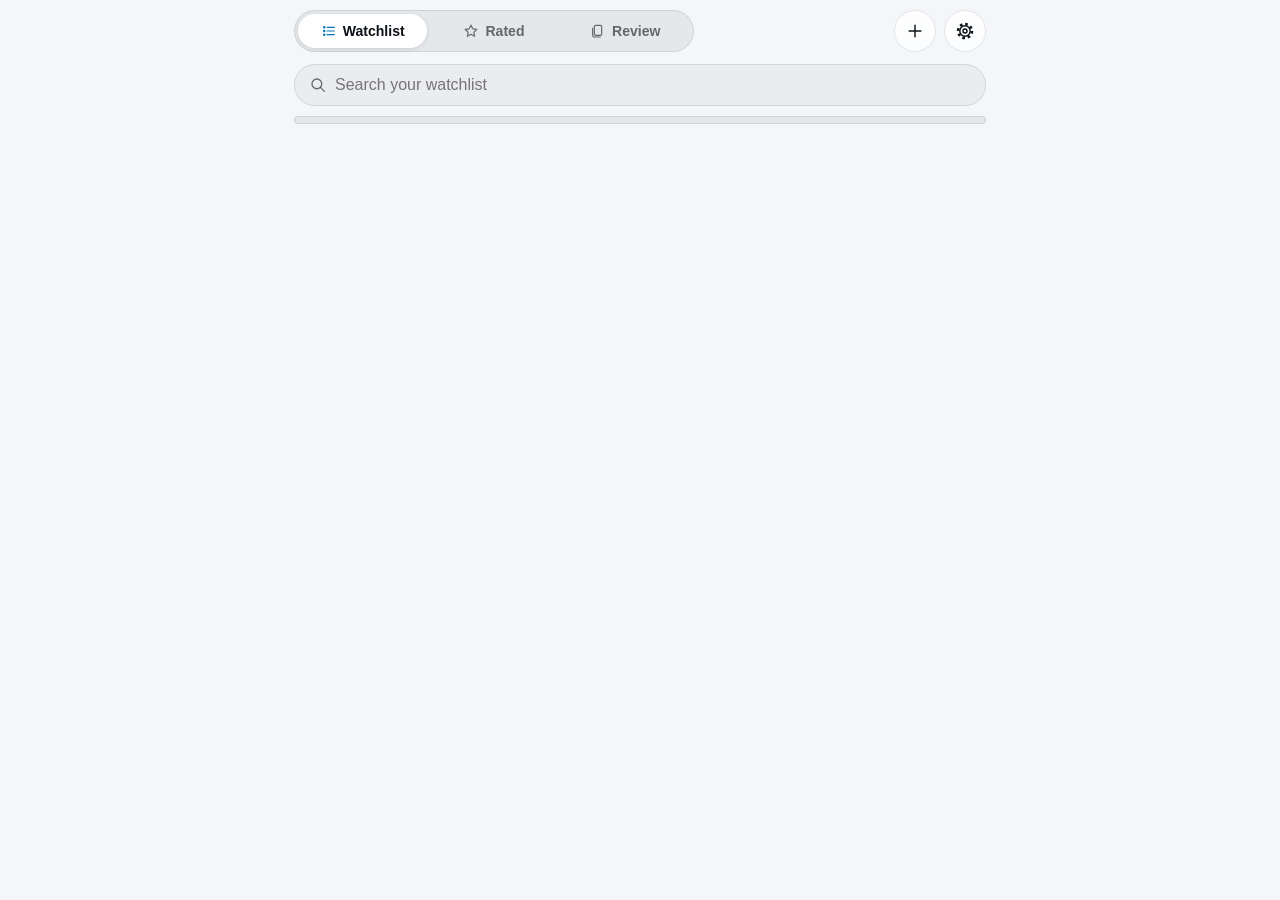
<file: index.html>
<!DOCTYPE html>
<!-- Copyright (c) 2026 Paul Constantinides. Licensed under the MIT License; see LICENSE. -->
<!-- The site's front door: opens the app (app.html). -->
<html lang="en">
<head>
<meta charset="UTF-8">
<meta name="viewport" content="width=device-width, initial-scale=1.0">
<meta http-equiv="Content-Security-Policy" content="default-src 'none'; img-src 'self'; base-uri 'none'; form-action 'none'">
<meta http-equiv="refresh" content="0; url=app.html">
<meta name="apple-mobile-web-app-capable" content="yes">
<title>Movies</title>
<link rel="apple-touch-icon" href="icons/apple-touch-icon.png">
<link rel="icon" type="image/png" sizes="32x32" href="icons/favicon-32.png">
</head>
<body>
<p><a href="app.html">Open Movies</a></p>
</body>
</html>
</file>
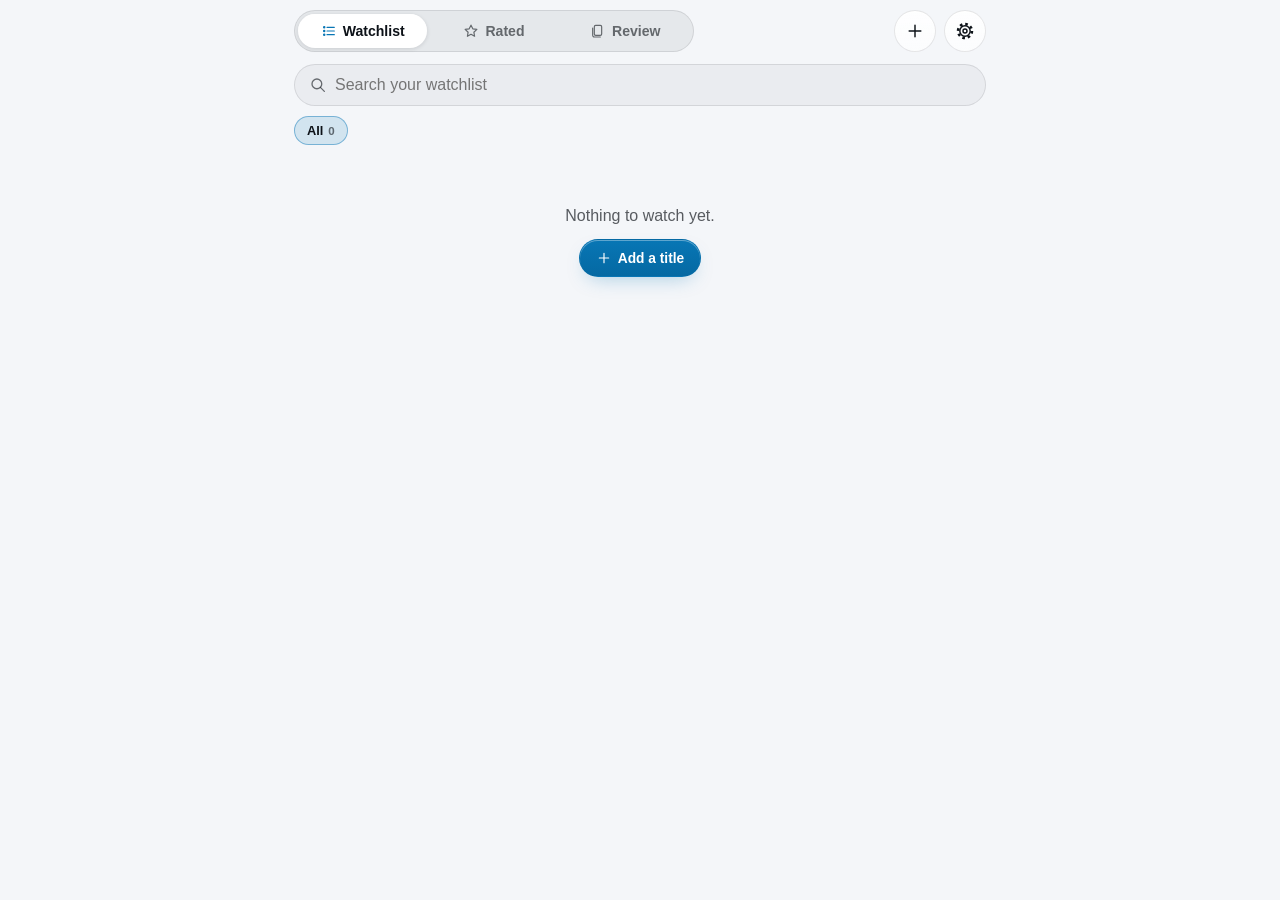
<file: app.html>
<!DOCTYPE html>
<!-- Copyright (c) 2026 Paul Constantinides. Licensed under the MIT License; see LICENSE. -->
<!--
  MOVIES

  The app: one page, three modes over the same titles, kept in this
  page's database (TitlesDB) and exported as one file.

  - Watchlist: what to watch next
  - Rated: everything you've rated, and what you've watched without rating
  - Review: the swipe feed, for going through lists of films and shows

  watchlist.html, ratings.html and index.html only forward here.
-->
<html lang="en">
<head>
<meta charset="UTF-8">
<meta name="viewport" content="width=device-width, initial-scale=1.0, viewport-fit=cover">
<meta name="apple-mobile-web-app-capable" content="yes">
<meta name="mobile-web-app-capable" content="yes">
<meta name="apple-mobile-web-app-status-bar-style" content="black-translucent">
<meta http-equiv="Content-Security-Policy" content="default-src 'self'; script-src 'self'; style-src 'self'; img-src 'self' data: https://m.media-amazon.com https://image.tmdb.org https://i.ytimg.com https://upload.wikimedia.org; connect-src 'self' https://www.omdbapi.com https://api.themoviedb.org https://www.wikidata.org https://en.wikipedia.org; font-src 'self'; object-src 'none'; base-uri 'self'; form-action 'self'; upgrade-insecure-requests;">
<meta name="referrer" content="no-referrer">
<meta name="theme-color" content="#f4f6f9" media="(prefers-color-scheme: light)">
<meta name="theme-color" content="#07090c" media="(prefers-color-scheme: dark)">
<link rel="apple-touch-icon" href="icons/apple-touch-icon.png">
<link rel="icon" type="image/png" sizes="32x32" href="icons/favicon-32.png">
<link rel="icon" type="image/png" sizes="192x192" href="icons/icon-192.png">
<title>Watchlist</title>
<link rel="stylesheet" href="base.css?v=__APP_VERSION__">
<link rel="stylesheet" href="app.css?v=__APP_VERSION__">
<script src="js/palette.js?v=__APP_VERSION__"></script>
</head>
<body>
<!-- Icon set: 24px grid, 1.75 stroke, round caps and joins. Used as <svg><use href="#i-name"/></svg> -->
<svg class="sprite" aria-hidden="true" focusable="false">
  <symbol id="i-thumb-up" viewBox="0 0 24 24"><rect x="2.5" y="10" width="4" height="11" rx="1.2"/><path d="M6.5 11.5 10.6 3.6c1.6.1 2.7 1.5 2.3 3.1L12.2 9.5h6.2a2.3 2.3 0 0 1 2.3 2.7l-1.3 6.9A2.3 2.3 0 0 1 17.1 21H6.5"/></symbol>
  <symbol id="i-thumb-down" viewBox="0 0 24 24"><g transform="matrix(1 0 0 -1 0 24)"><rect x="2.5" y="10" width="4" height="11" rx="1.2"/><path d="M6.5 11.5 10.6 3.6c1.6.1 2.7 1.5 2.3 3.1L12.2 9.5h6.2a2.3 2.3 0 0 1 2.3 2.7l-1.3 6.9A2.3 2.3 0 0 1 17.1 21H6.5"/></g></symbol>
  <symbol id="i-skip" viewBox="0 0 24 24"><path d="m6.5 12.5 5.5-5.5 5.5 5.5"/><path d="m6.5 18.5 5.5-5.5 5.5 5.5"/></symbol>
  <symbol id="i-back" viewBox="0 0 24 24"><path d="M9 14 4 9l5-5"/><path d="M4 9h10.5a5.5 5.5 0 0 1 0 11H10"/></symbol>
  <symbol id="i-taste" viewBox="0 0 24 24"><path d="M3 20.5h18"/><path d="M6.5 16.5v-5"/><path d="M12 16.5V5"/><path d="M17.5 16.5V9"/></symbol>
  <symbol id="i-settings" viewBox="0 0 24 24"><circle cx="12" cy="12" r="8.3" stroke-width="3.2" stroke-dasharray="3.1 3.42" stroke-linecap="butt"/><circle cx="12" cy="12" r="6.2"/><circle cx="12" cy="12" r="2.4"/></symbol>
  <symbol id="i-want" viewBox="0 0 24 24"><path d="M6.5 3.5h11a1 1 0 0 1 1 1v16l-6.5-4.6-6.5 4.6v-16a1 1 0 0 1 1-1Z"/></symbol>
  <symbol id="i-rewatch" viewBox="0 0 24 24"><path d="m16.5 2.5 3 3-3 3"/><path d="M4.5 11.5v-1a5 5 0 0 1 5-5h10"/><path d="m7.5 21.5-3-3 3-3"/><path d="M19.5 12.5v1a5 5 0 0 1-5 5h-10"/></symbol>
  <symbol id="i-note" viewBox="0 0 24 24"><path d="M4 20h4L19.2 8.8a2.8 2.8 0 0 0-4-4L4 16Z"/><path d="m13.5 6.5 4 4"/></symbol>
  <symbol id="i-heart" viewBox="0 0 24 24"><path d="M12 20.3s-8-4.7-8-10.6A4.4 4.4 0 0 1 12 7a4.4 4.4 0 0 1 8 2.7c0 5.9-8 10.6-8 10.6Z"/></symbol>
  <symbol id="i-pass" viewBox="0 0 24 24"><circle cx="12" cy="12" r="8.5"/><path d="m6 6 12 12"/></symbol>
  <!-- Lucide 0.460.0: trophy, earth, tv, tree-palm, newspaper. ISC licence: LICENSE-lucide -->
  <symbol id="i-oscars" viewBox="0 0 24 24"><path d="M6 9H4.5a2.5 2.5 0 0 1 0-5H6"/><path d="M18 9h1.5a2.5 2.5 0 0 0 0-5H18"/><path d="M4 22h16"/><path d="M10 14.66V17c0 .55-.47.98-.97 1.21C7.85 18.75 7 20.24 7 22"/><path d="M14 14.66V17c0 .55.47.98.97 1.21C16.15 18.75 17 20.24 17 22"/><path d="M18 2H6v7a6 6 0 0 0 12 0V2Z"/></symbol>
  <symbol id="i-globes" viewBox="0 0 24 24"><path d="M21.54 15H17a2 2 0 0 0-2 2v4.54"/><path d="M7 3.34V5a3 3 0 0 0 3 3a2 2 0 0 1 2 2c0 1.1.9 2 2 2a2 2 0 0 0 2-2c0-1.1.9-2 2-2h3.17"/><path d="M11 21.95V18a2 2 0 0 0-2-2a2 2 0 0 1-2-2v-1a2 2 0 0 0-2-2H2.05"/><circle cx="12" cy="12" r="10"/></symbol>
  <symbol id="i-emmys" viewBox="0 0 24 24"><rect width="20" height="15" x="2" y="7" rx="2" ry="2"/><polyline points="17 2 12 7 7 2"/></symbol>
  <symbol id="i-festivals" viewBox="0 0 24 24"><path d="M13 8c0-2.76-2.46-5-5.5-5S2 5.24 2 8h2l1-1 1 1h4"/><path d="M13 7.14A5.82 5.82 0 0 1 16.5 6c3.04 0 5.5 2.24 5.5 5h-3l-1-1-1 1h-3"/><path d="M5.89 9.71c-2.15 2.15-2.3 5.47-.35 7.43l4.24-4.25.7-.7.71-.71 2.12-2.12c-1.95-1.96-5.27-1.8-7.42.35"/><path d="M11 15.5c.5 2.5-.17 4.5-1 6.5h4c2-5.5-.5-12-1-14"/></symbol>
  <symbol id="i-critics" viewBox="0 0 24 24"><path d="M4 22h16a2 2 0 0 0 2-2V4a2 2 0 0 0-2-2H8a2 2 0 0 0-2 2v16a2 2 0 0 1-2 2Zm0 0a2 2 0 0 1-2-2v-9c0-1.1.9-2 2-2h2"/><path d="M18 14h-8"/><path d="M15 18h-5"/><path d="M10 6h8v4h-8V6Z"/></symbol>
  <symbol id="i-star" viewBox="0 0 24 24"><path d="M12 3.2l2.7 5.6 6.1.8-4.5 4.2 1.1 6.1L12 17l-5.4 2.9 1.1-6.1-4.5-4.2 6.1-.8Z"/></symbol>
  <symbol id="i-close" viewBox="0 0 24 24"><path d="M6.5 6.5l11 11M17.5 6.5l-11 11"/></symbol>
  <symbol id="i-chevron" viewBox="0 0 24 24"><path d="m7 10 5 5 5-5"/></symbol>
  <symbol id="i-check" viewBox="0 0 24 24"><path d="m5 12.5 4.5 4.5L19 7.5"/></symbol>
  <symbol id="i-sparkle" viewBox="0 0 24 24"><path d="M11 3.5 12.9 9l5.6 2-5.6 2-1.9 5.5L9.1 13l-5.6-2 5.6-2Z"/><path d="m18.5 15 .8 2.2 2.2.8-2.2.8-.8 2.2-.8-2.2-2.2-.8 2.2-.8Z"/></symbol>
  <symbol id="i-plus" viewBox="0 0 24 24"><path d="M12 5v14M5 12h14"/></symbol>
  <symbol id="i-search" viewBox="0 0 24 24"><circle cx="10.5" cy="10.5" r="6.5"/><path d="m15.5 15.5 5 5"/></symbol>
  <symbol id="i-trash" viewBox="0 0 24 24"><path d="M4.5 6.5h15"/><path d="M9.5 6.5V4.8c0-.7.6-1.3 1.3-1.3h2.4c.7 0 1.3.6 1.3 1.3v1.7"/><path d="m6.5 6.5.9 12.6c.1 1 .9 1.9 2 1.9h5.2c1.1 0 1.9-.9 2-1.9l.9-12.6"/></symbol>
  <symbol id="i-film" viewBox="0 0 24 24"><rect x="3.5" y="4.5" width="17" height="15" rx="2"/><path d="M7.5 4.5v15M16.5 4.5v15M3.5 9.5h4M3.5 14.5h4M16.5 9.5h4M16.5 14.5h4"/></symbol>
  <symbol id="i-tv" viewBox="0 0 24 24"><rect x="3" y="6.5" width="18" height="12" rx="2"/><path d="m8.5 2.5 3.5 4 3.5-4M8 21.5h8"/></symbol>
  <symbol id="i-play" viewBox="0 0 24 24"><rect x="2.5" y="5" width="19" height="14" rx="4"/><path d="m10 9 5 3-5 3Z"/></symbol>
  <symbol id="i-link" viewBox="0 0 24 24"><path d="M13.5 4.5h6v6"/><path d="m19.5 4.5-8 8"/><path d="M17.5 13.5v4a2 2 0 0 1-2 2h-9a2 2 0 0 1-2-2v-9a2 2 0 0 1 2-2h4"/></symbol>
  <symbol id="i-list" viewBox="0 0 24 24"><path d="M9 6.5h11M9 12h11M9 17.5h11"/><circle cx="4.8" cy="6.5" r="1"/><circle cx="4.8" cy="12" r="1"/><circle cx="4.8" cy="17.5" r="1"/></symbol>
  <symbol id="i-cards" viewBox="0 0 24 24"><rect x="6.5" y="3.5" width="11" height="15" rx="2"/><path d="M4 7.5v11a2.5 2.5 0 0 0 2.5 2.5h9"/></symbol>
</svg>

<div class="shell">
  <header class="modebar">
    <div class="mode-switch segmented" role="tablist" aria-label="Mode">
      <button type="button" role="tab" data-mode="watchlist" aria-selected="true"><svg class="icon" aria-hidden="true"><use href="#i-list"/></svg>Watchlist</button>
      <button type="button" role="tab" data-mode="rated" aria-selected="false"><svg class="icon" aria-hidden="true"><use href="#i-star"/></svg>Rated</button>
      <button type="button" role="tab" data-mode="review" aria-selected="false"><svg class="icon" aria-hidden="true"><use href="#i-cards"/></svg>Review</button>
    </div>
    <button type="button" class="icon-button" id="addButton" title="Add a title" aria-label="Add a title"><svg class="icon" aria-hidden="true"><use href="#i-plus"/></svg></button>
    <button type="button" class="icon-button" id="settingsButton" title="Settings" aria-label="Settings"><svg class="icon" aria-hidden="true"><use href="#i-settings"/></svg></button>
  </header>

  <main class="mode-panel watchlist-panel" id="watchlistPanel">
    <div class="list-tools">
      <label class="search-field">
        <svg class="icon" aria-hidden="true"><use href="#i-search"/></svg>
        <input type="search" id="listSearch" placeholder="Search your watchlist" autocomplete="off" aria-label="Search your watchlist">
      </label>
      <div class="segmented list-tabs" id="listTabs" role="tablist" aria-label="Show"></div>
      <div class="list-options" id="listOptions"></div>
      <div class="chips" id="filterChips" role="group" aria-label="Filter"></div>
    </div>
    <div class="title-list" id="titleList" aria-live="polite"></div>
  </main>

  <section class="mode-panel watchlist-panel rated-panel" id="ratedPanel" aria-label="Rated" hidden>
    <div class="list-tools">
      <label class="search-field">
        <svg class="icon" aria-hidden="true"><use href="#i-search"/></svg>
        <input type="search" id="ratedSearch" placeholder="Search your ratings" autocomplete="off" aria-label="Search your ratings">
      </label>
      <div class="segmented list-tabs" id="ratedTabs" role="tablist" aria-label="Show"></div>
      <div class="list-options" id="ratedOptions"></div>
      <div class="chips" id="ratedChips" role="group" aria-label="Filter"></div>
    </div>
    <div class="title-list" id="ratedList" aria-live="polite"></div>
  </section>

  <section class="mode-panel review-panel" id="reviewPanel" hidden>
    <div class="app">
      <header class="topbar">
        <button type="button" class="category-button" id="categoryButton" aria-haspopup="dialog">
          <span class="category-text">
            <span class="category-name" id="categoryName">Loading…</span>
            <span class="category-progress" id="categoryProgress"></span>
          </span>
          <svg class="icon chevron" aria-hidden="true"><use href="#i-chevron"/></svg>
        </button>
        <button type="button" class="icon-button" id="viewList" title="See the whole list" aria-label="See the whole list"><svg class="icon" aria-hidden="true"><use href="#i-list"/></svg></button>
        <button type="button" class="icon-button" id="forYouButton" title="For you" aria-label="For you"><svg class="icon" aria-hidden="true"><use href="#i-sparkle"/></svg></button>
        <button type="button" class="icon-button" id="tasteButton" title="My taste" aria-label="My taste"><svg class="icon" aria-hidden="true"><use href="#i-taste"/></svg></button>
      </header>

      <main class="stage" id="stage">
        <article class="card" id="card" aria-live="polite"></article>
      </main>

      <nav class="actions" aria-label="Rate">
        <button type="button" class="action down" data-action="down" title="Thumbs down (←)" aria-label="Thumbs down"><svg class="icon" aria-hidden="true"><use href="#i-thumb-down"/></svg></button>
        <button type="button" class="action minor" data-action="back" title="Previous (↓)" aria-label="Previous film"><svg class="icon" aria-hidden="true"><use href="#i-back"/></svg></button>
        <button type="button" class="action minor" data-action="skip" title="Skip (↑)" aria-label="Skip"><svg class="icon" aria-hidden="true"><use href="#i-skip"/></svg></button>
        <button type="button" class="action up" data-action="up" title="Thumbs up (→)" aria-label="Thumbs up"><svg class="icon" aria-hidden="true"><use href="#i-thumb-up"/></svg></button>
        <button type="button" class="action love" data-action="love" title="Loved it: 👍 and five stars (L)" aria-label="Loved it"><svg class="icon" aria-hidden="true"><use href="#i-heart"/></svg></button>
      </nav>
    </div>
  </section>
</div>

<div class="toast" id="toast" role="status" aria-live="polite"></div>
<div class="undo-bar" id="undoBar" role="status" aria-live="polite">
  <span id="undoMessage"></span>
  <button type="button" id="undoButton">Undo</button>
</div>

<datalist id="platformOptions"></datalist>

<dialog class="sheet search-sheet" id="categorySheet" aria-labelledby="categoryTitle">
  <header class="sheet-header">
    <h2 id="categoryTitle">Choose a list</h2>
    <button type="button" class="icon-button" data-close aria-label="Close"><svg class="icon" aria-hidden="true"><use href="#i-close"/></svg></button>
  </header>
  <div class="sheet-search">
    <label class="search-field">
      <svg class="icon" aria-hidden="true"><use href="#i-search"/></svg>
      <input type="search" id="titleSearch" placeholder="Find a film or show to rate" autocomplete="off" enterkeyhint="search" aria-label="Find a film or show to rate">
    </label>
    <ul class="film-list" id="titleSearchResults" aria-live="polite" hidden></ul>
  </div>
  <div class="sheet-body" id="categoryList"></div>
</dialog>

<dialog class="sheet search-sheet" id="listSheet" aria-labelledby="listTitle">
  <header class="sheet-header">
    <h2 id="listTitle">List</h2>
    <button type="button" class="icon-button" data-close aria-label="Close"><svg class="icon" aria-hidden="true"><use href="#i-close"/></svg></button>
  </header>
  <p class="list-summary" id="listSummary"></p>
  <div class="sheet-body" id="listBody">
    <ul class="film-list" id="listRows"></ul>
  </div>
</dialog>

<dialog class="sheet" id="noteSheet" aria-labelledby="noteTitle">
  <header class="sheet-header">
    <h2 id="noteTitle">Notes</h2>
    <button type="button" class="icon-button" data-close aria-label="Close"><svg class="icon" aria-hidden="true"><use href="#i-close"/></svg></button>
  </header>
  <div class="sheet-body">
    <p class="sheet-subtitle" id="noteFilm"></p>
    <textarea id="noteText" rows="5" maxlength="1000" placeholder="A few words: what worked, what didn't"></textarea>
    <div class="sheet-actions">
      <button type="button" class="button primary" id="noteSave">Save</button>
    </div>
  </div>
</dialog>

<dialog class="sheet" id="forYouSheet" aria-labelledby="forYouTitle">
  <header class="sheet-header">
    <h2 id="forYouTitle">For you</h2>
    <button type="button" class="icon-button" data-close aria-label="Close"><svg class="icon" aria-hidden="true"><use href="#i-close"/></svg></button>
  </header>
  <div class="sheet-body" id="forYouBody"></div>
</dialog>

<dialog class="sheet" id="tasteSheet" aria-labelledby="tasteTitle">
  <header class="sheet-header">
    <h2 id="tasteTitle">My taste</h2>
    <button type="button" class="icon-button" data-close aria-label="Close"><svg class="icon" aria-hidden="true"><use href="#i-close"/></svg></button>
  </header>
  <div class="sheet-body" id="tasteBody"></div>
</dialog>

<dialog class="sheet search-sheet" id="addSheet" aria-labelledby="addTitle">
  <header class="sheet-header">
    <h2 id="addTitle">Add a title</h2>
    <button type="button" class="icon-button" data-close aria-label="Close"><svg class="icon" aria-hidden="true"><use href="#i-close"/></svg></button>
  </header>
  <div class="sheet-body">
    <div class="segmented" id="addModes" role="tablist" aria-label="How to add">
      <button type="button" role="tab" data-add-mode="search" aria-selected="true"><svg class="icon" aria-hidden="true"><use href="#i-search"/></svg>Search</button>
      <button type="button" role="tab" data-add-mode="manual" aria-selected="false"><svg class="icon" aria-hidden="true"><use href="#i-note"/></svg>By hand</button>
      <button type="button" role="tab" data-add-mode="youtube" aria-selected="false"><svg class="icon" aria-hidden="true"><use href="#i-play"/></svg>YouTube</button>
    </div>

    <div class="add-pane" data-pane="search">
      <div class="search-bar">
        <label class="search-field">
          <svg class="icon" aria-hidden="true"><use href="#i-search"/></svg>
          <input type="search" id="addSearch" placeholder="Film or show, a year, or an IMDb link" autocomplete="off" enterkeyhint="search" aria-label="Search OMDb">
        </label>
        <div class="segmented compact" id="addType" role="radiogroup" aria-label="Type">
          <button type="button" role="radio" data-type="" aria-checked="true">All</button>
          <button type="button" role="radio" data-type="movie" aria-checked="false">Films</button>
          <button type="button" role="radio" data-type="series" aria-checked="false">TV</button>
        </div>
      </div>
      <div class="search-results" id="addResults"></div>
    </div>

    <div class="add-pane" data-pane="manual" hidden>
      <input type="text" id="manualTitle" placeholder="Title" maxlength="500" aria-label="Title">
      <div class="segmented compact" id="manualType" role="radiogroup" aria-label="Type">
        <button type="button" role="radio" data-type="movie" aria-checked="true">Film</button>
        <button type="button" role="radio" data-type="series" aria-checked="false">TV</button>
      </div>
      <input type="text" id="manualGenre" placeholder="Genre (optional)" maxlength="200" aria-label="Genre">
    </div>

    <div class="add-pane" data-pane="youtube" hidden>
      <input type="url" id="youtubeUrl" placeholder="YouTube link" aria-label="YouTube link">
      <input type="text" id="youtubeTitle" placeholder="Title" maxlength="500" aria-label="Video title">
    </div>

    <div class="add-options" id="addOptions" hidden>
      <div class="chosen" id="addChosen"></div>
      <h3>Priority</h3>
      <div class="segmented" id="addPriority" role="radiogroup" aria-label="Priority">
          <button type="button" role="radio" data-priority="watching">Now</button>
          <button type="button" role="radio" data-priority="high">High</button>
          <button type="button" role="radio" data-priority="medium">Medium</button>
          <button type="button" role="radio" data-priority="low">Low</button>
        </div>
      <div class="tag-field" id="addTags"></div>
      <input type="text" class="platform-field" id="addPlatform" list="platformOptions" placeholder="Where to watch" maxlength="100" aria-label="Where to watch">
      <div class="sheet-actions add-actions">
        <div class="seen-thumbs" role="group" aria-label="Already seen it? Rate it">
          <button type="button" class="thumb love" id="addSeenLove" title="Seen it: loved it" aria-label="Seen it: loved it"><svg class="icon" aria-hidden="true"><use href="#i-heart"/></svg></button>
          <button type="button" class="thumb up" id="addSeenUp" title="Seen it: liked it" aria-label="Seen it: liked it"><svg class="icon" aria-hidden="true"><use href="#i-thumb-up"/></svg></button>
          <button type="button" class="thumb down" id="addSeenDown" title="Seen it: not for me" aria-label="Seen it: not for me"><svg class="icon" aria-hidden="true"><use href="#i-thumb-down"/></svg></button>
        </div>
        <button type="button" class="button primary" id="addToList">Save to watchlist</button>
      </div>
    </div>
  </div>
</dialog>

<dialog class="sheet" id="titleSheet" aria-labelledby="titleName">
  <header class="sheet-header">
    <h2 id="titleName">Title</h2>
    <button type="button" class="icon-button" data-close aria-label="Close"><svg class="icon" aria-hidden="true"><use href="#i-close"/></svg></button>
  </header>
  <div class="sheet-body">
    <div class="chosen" id="titleDetails"></div>
    <h3>Your verdict</h3>
    <div class="segmented" id="titleThumbs" role="radiogroup" aria-label="Your verdict">
      <button type="button" role="radio" data-thumb="love"><svg class="icon" aria-hidden="true"><use href="#i-heart"/></svg>Loved it</button>
      <button type="button" role="radio" data-thumb="up"><svg class="icon" aria-hidden="true"><use href="#i-thumb-up"/></svg>Liked it</button>
      <button type="button" role="radio" data-thumb="down"><svg class="icon" aria-hidden="true"><use href="#i-thumb-down"/></svg>Not for me</button>
    </div>
    <div class="toggle-row">
      <button type="button" class="pill want-button" id="titleWant" data-on="false" aria-pressed="false" aria-label="On my watchlist"><svg class="icon" aria-hidden="true"><use href="#i-want"/></svg><span class="swap" aria-hidden="true"><span class="when-on">On watchlist</span><span class="when-off">Save to watchlist</span></span></button>
      <button type="button" class="pill" id="titleRewatch" aria-pressed="false"><svg class="icon" aria-hidden="true"><use href="#i-rewatch"/></svg>Would rewatch</button>
    </div>
    <div class="star-row" id="titleStars" role="radiogroup" aria-label="Your rating">
      <button type="button" role="radio" data-stars="1" aria-label="1 star"><svg class="icon" aria-hidden="true"><use href="#i-star"/></svg></button>
      <button type="button" role="radio" data-stars="2" aria-label="2 stars"><svg class="icon" aria-hidden="true"><use href="#i-star"/></svg></button>
      <button type="button" role="radio" data-stars="3" aria-label="3 stars"><svg class="icon" aria-hidden="true"><use href="#i-star"/></svg></button>
      <button type="button" role="radio" data-stars="4" aria-label="4 stars"><svg class="icon" aria-hidden="true"><use href="#i-star"/></svg></button>
      <button type="button" role="radio" data-stars="5" aria-label="5 stars"><svg class="icon" aria-hidden="true"><use href="#i-star"/></svg></button>
    </div>
    <textarea id="titleNotes" rows="3" maxlength="1000" placeholder="Notes: what worked, what didn't" aria-label="Notes"></textarea>
    <h3>Priority</h3>
    <div class="segmented" id="titlePriority" role="radiogroup" aria-label="Priority">
          <button type="button" role="radio" data-priority="watching">Now</button>
          <button type="button" role="radio" data-priority="high">High</button>
          <button type="button" role="radio" data-priority="medium">Medium</button>
          <button type="button" role="radio" data-priority="low">Low</button>
        </div>
    <div class="tag-field" id="titleTags"></div>
    <input type="text" class="platform-field" id="titlePlatform" list="platformOptions" placeholder="Where to watch" maxlength="100" aria-label="Where to watch">
    <div class="sheet-actions">
      <button type="button" class="button danger" id="titleDelete"><svg class="icon" aria-hidden="true"><use href="#i-trash"/></svg>Delete</button>
      <button type="button" class="button" id="titleWeb"><svg class="icon" aria-hidden="true"><use href="#i-link"/></svg>Search the web</button>
      <button type="button" class="button primary" id="titleSave">Save</button>
    </div>
  </div>
</dialog>

<dialog class="sheet" id="settingsSheet" aria-labelledby="settingsTitle">
  <header class="sheet-header">
    <h2 id="settingsTitle">Settings</h2>
    <button type="button" class="icon-button" data-close aria-label="Close"><svg class="icon" aria-hidden="true"><use href="#i-close"/></svg></button>
  </header>
  <div class="sheet-body">
    <p class="hint">These settings and API keys are saved in the browser These will be exported when <b>Include settings and API keys</b> is checked</p>
    <section class="setting">
      <h3>Backup and sharing</h3>
      <div class="button-row">
        <button type="button" class="button" id="exportBackup">Export</button>
        <button type="button" class="button" id="importButton">Import</button>
        <button type="button" class="button" id="exportAI">Taste profile for AI</button>
      </div>
      <label class="check-row">
        <input type="checkbox" id="includeSettings" checked>
        <span>Include settings and API keys</span>
      </label>
      <p class="hint">Export titles (and optionally settings) to JSON. Import merges the selected JSON file, including earlier versions. Nothing is removed: the more recently reviewed or changed copy of a title is saved. <b>Include settings and API keys</b> adds your theme, sort orders, review choices and OMDb and TMDB keys to an export, and applies a file’s settings on import. Keep exported files private, since they hold your keys. Taste profile for AI copies a summary to paste into Claude.</p>
      <p class="hint" id="backupStatus"></p>
      <button type="button" class="button" id="restoreSnapshot" hidden></button>
      <p class="import-error" id="importError" role="alert" hidden></p>
      <input type="file" id="importFile" accept="application/json,.json" hidden>
    </section>
    <section class="setting" id="oldPages" hidden>
      <h3>Titles from the old pages</h3>
      <button type="button" class="button" id="bringIn">Bring in titles from the old pages</button>
      <p class="hint">The separate Watchlist and Ratings pages are retired, but their titles are still saved in this browser. This merges them in. Nothing is removed, and the newer copy of each title wins.</p>
    </section>
    <section class="setting">
      <h3>Theme</h3>
      <div class="palette-choice" id="paletteChoice" role="radiogroup" aria-label="Theme">
        <button type="button" role="radio" data-palette="basic"><span class="swatch swatch-basic"></span>Basic</button>
        <button type="button" role="radio" data-palette="pastel"><span class="swatch swatch-pastel"></span>Pastel</button>
        <button type="button" role="radio" data-palette="metal"><span class="swatch swatch-metal"></span>Metal</button>
        <button type="button" role="radio" data-palette="pride"><span class="swatch swatch-pride"></span>Pride</button>
        <button type="button" role="radio" data-palette="desert"><span class="swatch swatch-desert"></span>Desert</button>
        <button type="button" role="radio" data-palette="aurora"><span class="swatch swatch-aurora"></span>Aurora</button>
      </div>
    </section>
    <section class="setting">
      <h3>Appearance</h3>
      <div class="segmented" id="schemeChoice" role="radiogroup" aria-label="Appearance">
        <button type="button" role="radio" data-scheme="auto">Auto</button>
        <button type="button" role="radio" data-scheme="light">Light</button>
        <button type="button" role="radio" data-scheme="dark">Dark</button>
      </div>
      <p class="hint">Auto follows your device’s light or dark setting.</p>
    </section>
    <section class="setting">
      <h3>App icon</h3>
      <div class="segmented icon-choice" id="iconChoice" role="radiogroup" aria-label="App icon">
        <button type="button" role="radio" data-icon="mono"><img src="icons/favicon-32.png" alt="">Black</button>
        <button type="button" role="radio" data-icon="colour"><img src="icons/colour/favicon-32.png" alt="">Color</button>
      </div>
      <p class="hint">Shown in the browser tab and on the home screen. Your phone copies the home-screen icon when you add the page, so remove the page and add it again to switch.</p>
    </section>
    <section class="setting">
      <h3>Review order</h3>
      <div class="segmented" role="radiogroup" aria-label="Order">
        <button type="button" role="radio" data-order="ranked">Best first</button>
        <button type="button" role="radio" data-order="shuffled">Shuffled</button>
        <button type="button" role="radio" data-order="learn">Learn fastest</button>
      </div>
      <p class="hint">Learn fastest shows widely seen films the recommender knows least about, so each swipe teaches it the most. Film lists only; TV lists keep their order.</p>
    </section>
    <section class="setting">
      <h3>TV</h3>
      <div class="key-row">
        <input type="password" id="tmdbKey" autocomplete="off" autocapitalize="off" spellcheck="false" placeholder="TMDB API key or read access token" aria-label="TMDB key">
        <button type="button" class="button primary" id="tmdbSave">Save</button>
      </div>
      <p class="hint">TV lists in review mode come from TMDB. Get a free key under <a href="https://www.themoviedb.org/settings/api" rel="noopener" target="_blank">Settings → API</a> on themoviedb.org.</p>
    </section>
    <section class="setting">
      <h3>Film details</h3>
      <div class="key-row">
        <input type="password" id="omdbKey" autocomplete="off" autocapitalize="off" spellcheck="false" maxlength="8" placeholder="Your OMDb key (optional)" aria-label="OMDb key">
        <button type="button" class="button primary" id="omdbSave">Save</button>
      </div>
      <p class="import-error" id="omdbError" role="alert" hidden></p>
      <p class="hint">Film details and search use the app’s shared key unless you add your own. A free key from <a href="https://www.omdbapi.com/apikey.aspx" rel="noopener" target="_blank">omdbapi.com</a> gives you 1,000 lookups a day, and Batch upload uses it too. Clear it and save to go back to the app’s key.</p>
    </section>
    <section class="setting">
      <h3>Maintenance</h3>
      <button type="button" class="button" id="runCleanup">Run cleanup</button>
      <p class="hint">Gives each tag and platform one spelling, repairs and merges titles, and checks that what’s saved on this device matches what you see. Nothing is deleted.</p>
      <div class="cleanup-report" id="cleanupReport" role="status" hidden></div>
    </section>
    <p class="credits">
      <a href="batch-upload.html">Batch upload</a> ·
      Film lists built from <a href="https://grouplens.org/datasets/movielens/" rel="noopener" target="_blank">MovieLens</a> (GroupLens Research) ·
      Film details from <a href="https://www.omdbapi.com/" rel="noopener" target="_blank">OMDb</a> ·
      Some posters and film details from <a href="https://en.wikipedia.org/" rel="noopener" target="_blank">Wikipedia</a> and <a href="https://www.wikidata.org/" rel="noopener" target="_blank">Wikidata</a>. TV lists and details from <a href="https://www.themoviedb.org/" rel="noopener" target="_blank">TMDB</a>. This product uses the TMDB API but is not endorsed or certified by TMDB.
      App icon: <a href="https://www.flaticon.com/free-icons/movie" title="movie icons" rel="noopener" target="_blank">Movie icons created by monkik - Flaticon</a>.
    </p>
  </div>
</dialog>

<script src="js/config.js?v=__APP_VERSION__"></script>
<script src="js/icon-choice.js?v=__APP_VERSION__"></script>
<script src="js/security.js?v=__APP_VERSION__"></script>
<script src="js/dom.js?v=__APP_VERSION__"></script>
<script src="js/title.js?v=__APP_VERSION__"></script>
<script src="js/store.js?v=__APP_VERSION__"></script>
<script src="js/save-banner.js?v=__APP_VERSION__"></script>
<script src="js/backup.js?v=__APP_VERSION__"></script>
<script src="js/library.js?v=__APP_VERSION__"></script>
<script src="js/omdb.js?v=__APP_VERSION__"></script>
<script src="js/version-check.js?v=__APP_VERSION__"></script>
<script src="js/state.js?v=__APP_VERSION__"></script>
<script src="js/movie-api.js?v=__APP_VERSION__"></script>
<script src="js/youtube-api.js?v=__APP_VERSION__"></script>
<script src="js/wikipedia.js?v=__APP_VERSION__"></script>
<script src="js/posters.js?v=__APP_VERSION__"></script>
<script src="js/item-manager.js?v=__APP_VERSION__"></script>
<script src="js/undo-manager.js?v=__APP_VERSION__"></script>
<script src="js/review/config.js?v=__APP_VERSION__"></script>
<script src="js/review/store.js?v=__APP_VERSION__"></script>
<script src="js/review/tmdb.js?v=__APP_VERSION__"></script>
<script src="js/review/catalog.js?v=__APP_VERSION__"></script>
<script src="js/review/taste.js?v=__APP_VERSION__"></script>
<script src="js/review/feed.js?v=__APP_VERSION__"></script>
<script src="js/review/recommend.js?v=__APP_VERSION__"></script>
<script src="js/review/tvrecs.js?v=__APP_VERSION__"></script>
<script src="js/review/foryou.js?v=__APP_VERSION__"></script>
<script src="js/review/title-search.js?v=__APP_VERSION__"></script>
<script src="js/review/ui.js?v=__APP_VERSION__"></script>
<script src="js/review/app.js?v=__APP_VERSION__"></script>
<script src="js/app/list-view.js?v=__APP_VERSION__"></script>
<script src="js/app/tag-input.js?v=__APP_VERSION__"></script>
<script src="js/app/sheets.js?v=__APP_VERSION__"></script>
<script src="js/app/old-pages.js?v=__APP_VERSION__"></script>
<script src="js/app/settings.js?v=__APP_VERSION__"></script>
<script src="js/app/main.js?v=__APP_VERSION__"></script>
</body>
</html>
</file>
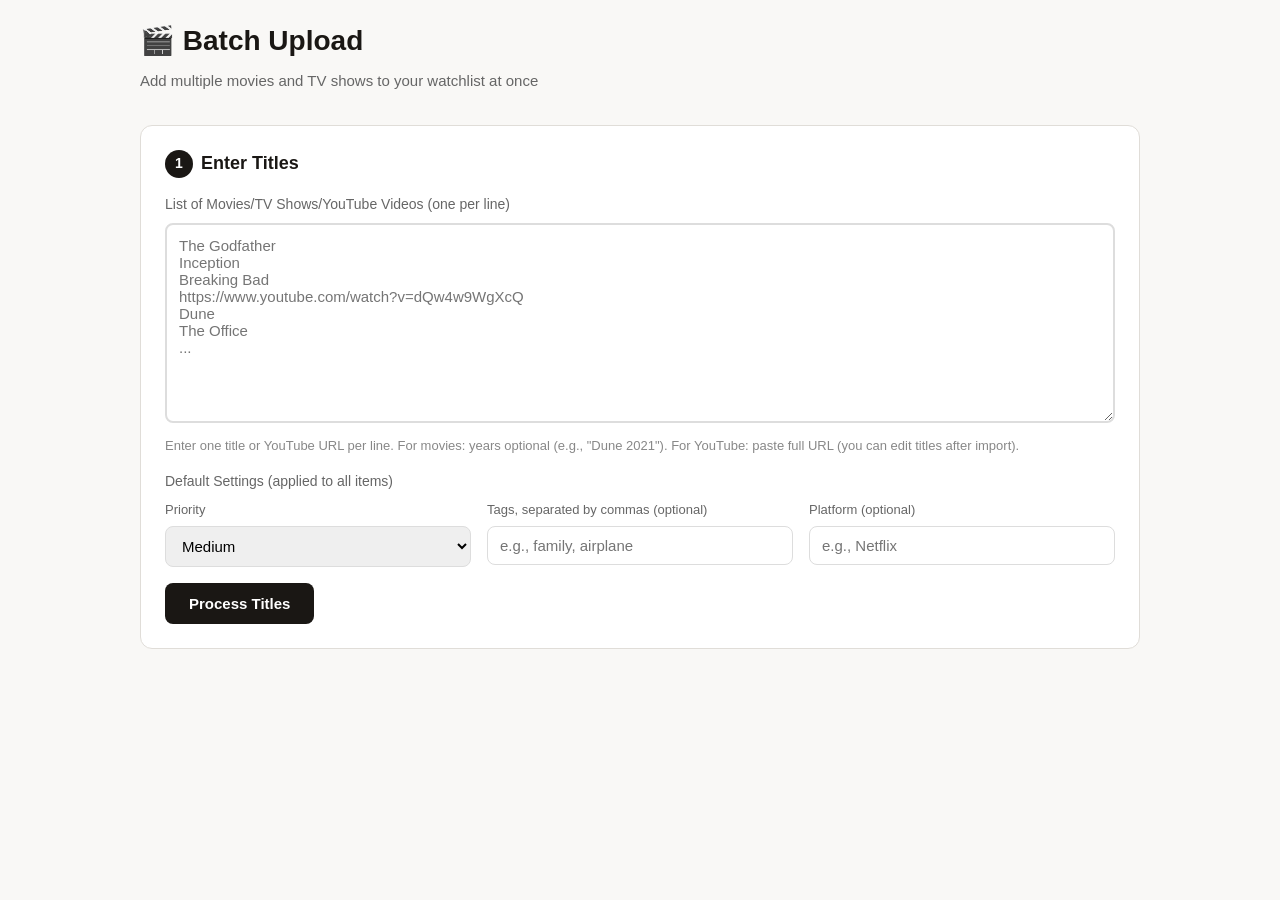
<file: batch-upload.html>
<!DOCTYPE html>
<!-- Copyright (c) 2026 Paul Constantinides. Licensed under the MIT License; see LICENSE. -->
<!--
  BATCH UPLOAD TOOL FOR WATCHLIST

  Quickly add multiple movies/TV shows/YouTube videos from a list

  Features:
  - Paste list of titles or YouTube URLs (one per line)
  - Automatic lookup and disambiguation
  - Bulk priority and tags assignment
  - Export to watchlist JSON format
  - Review and edit before saving
-->
<html lang="en">
<head>
<meta charset="UTF-8">
<meta name="viewport" content="width=device-width, initial-scale=1.0">
<meta http-equiv="Content-Security-Policy" content="default-src 'self'; script-src 'self'; style-src 'self'; img-src 'self' data: https://image.tmdb.org https://m.media-amazon.com https://i.ytimg.com; connect-src 'self' https://www.omdbapi.com; font-src 'self'; object-src 'none'; base-uri 'self'; form-action 'self'; frame-ancestors 'none'; upgrade-insecure-requests;">
<meta name="referrer" content="no-referrer">
<title>Batch Upload - Movies</title>
<link rel="apple-touch-icon" href="icons/apple-touch-icon.png">
<link rel="icon" type="image/png" sizes="32x32" href="icons/favicon-32.png">
<link rel="icon" type="image/png" sizes="192x192" href="icons/icon-192.png">
<link rel="stylesheet" href="batch-upload.css?v=__APP_VERSION__">
</head>
<body>
<div class="container">
  <div class="header">
    <h1>🎬 Batch Upload</h1>
    <p>Add multiple movies and TV shows to your watchlist at once</p>
  </div>

  <!-- Step 1: Input -->
  <div class="section" id="input-section">
    <div class="section-title">
      <span class="step-number">1</span>
      Enter Titles
    </div>

    <div class="input-group">
      <label>List of Movies/TV Shows/YouTube Videos (one per line)</label>
      <textarea id="titles-input" placeholder="The Godfather
Inception
Breaking Bad
https://www.youtube.com/watch?v=dQw4w9WgXcQ
Dune
The Office
..."></textarea>
      <div class="input-hint">Enter one title or YouTube URL per line. For movies: years optional (e.g., "Dune 2021"). For YouTube: paste full URL (you can edit titles after import).</div>
    </div>

    <div class="input-group">
      <label>Default Settings (applied to all items)</label>
      <div class="options-grid">
        <div class="option-field">
          <label>Priority</label>
          <select id="default-priority"></select>
        </div>
        <div class="option-field">
          <label>Tags, separated by commas (optional)</label>
          <input type="text" id="default-tag" placeholder="e.g., family, airplane">
        </div>
        <div class="option-field">
          <label>Platform (optional)</label>
          <input type="text" id="default-platform" list="platform-list" placeholder="e.g., Netflix">
          <datalist id="platform-list"></datalist>
        </div>
      </div>
    </div>

    <button class="btn btn-primary" id="process-btn">Process Titles</button>
  </div>

  <!-- Step 2: Progress -->
  <div class="section progress-section" id="progress-section">
    <div class="section-title">
      <span class="step-number">2</span>
      Processing...
    </div>

    <div class="progress-text" id="progress-text">Starting...</div>
    <div class="progress-bar-container">
      <div class="progress-bar" id="progress-bar"></div>
    </div>

    <div class="log" id="log"></div>
  </div>

  <!-- Step 3: Review -->
  <div class="section results-section" id="results-section">
    <div class="section-title">
      <span class="step-number">3</span>
      Review & Export
    </div>

    <div class="summary" id="summary">
      <div class="summary-text" id="summary-text"></div>
    </div>

    <div class="results-grid" id="results-grid"></div>

    <div class="action-buttons">
      <button class="btn btn-secondary" id="reset-btn">Start Over</button>
      <button class="btn btn-primary" id="export-btn">Export JSON</button>
      <button class="btn btn-primary" id="copy-btn">Copy to Clipboard</button>
    </div>
  </div>
</div>

<!-- Disambiguation Modal -->
<div class="modal" id="disambiguation-modal">
  <div class="modal-content">
    <div class="modal-header" id="modal-header">Multiple results found for "Title"</div>
    <div class="modal-options" id="modal-options"></div>
    <div class="modal-footer">
      <button class="btn btn-secondary" id="modal-skip">Skip This Title</button>
      <button class="btn btn-primary" id="modal-select" disabled>Add Selected</button>
    </div>
  </div>
</div>

<script src="js/config.js?v=__APP_VERSION__"></script>
<script src="js/icon-choice.js?v=__APP_VERSION__"></script>
<script src="js/security.js?v=__APP_VERSION__"></script>
<script src="js/title.js?v=__APP_VERSION__"></script>
<script src="js/store.js?v=__APP_VERSION__"></script>
<script src="js/library.js?v=__APP_VERSION__"></script>
<script src="js/omdb.js?v=__APP_VERSION__"></script>
<script src="js/movie-api.js?v=__APP_VERSION__"></script>
<script src="js/youtube-api.js?v=__APP_VERSION__"></script>
<script src="js/batch-upload.js?v=__APP_VERSION__"></script>
</body>
</html>
</file>
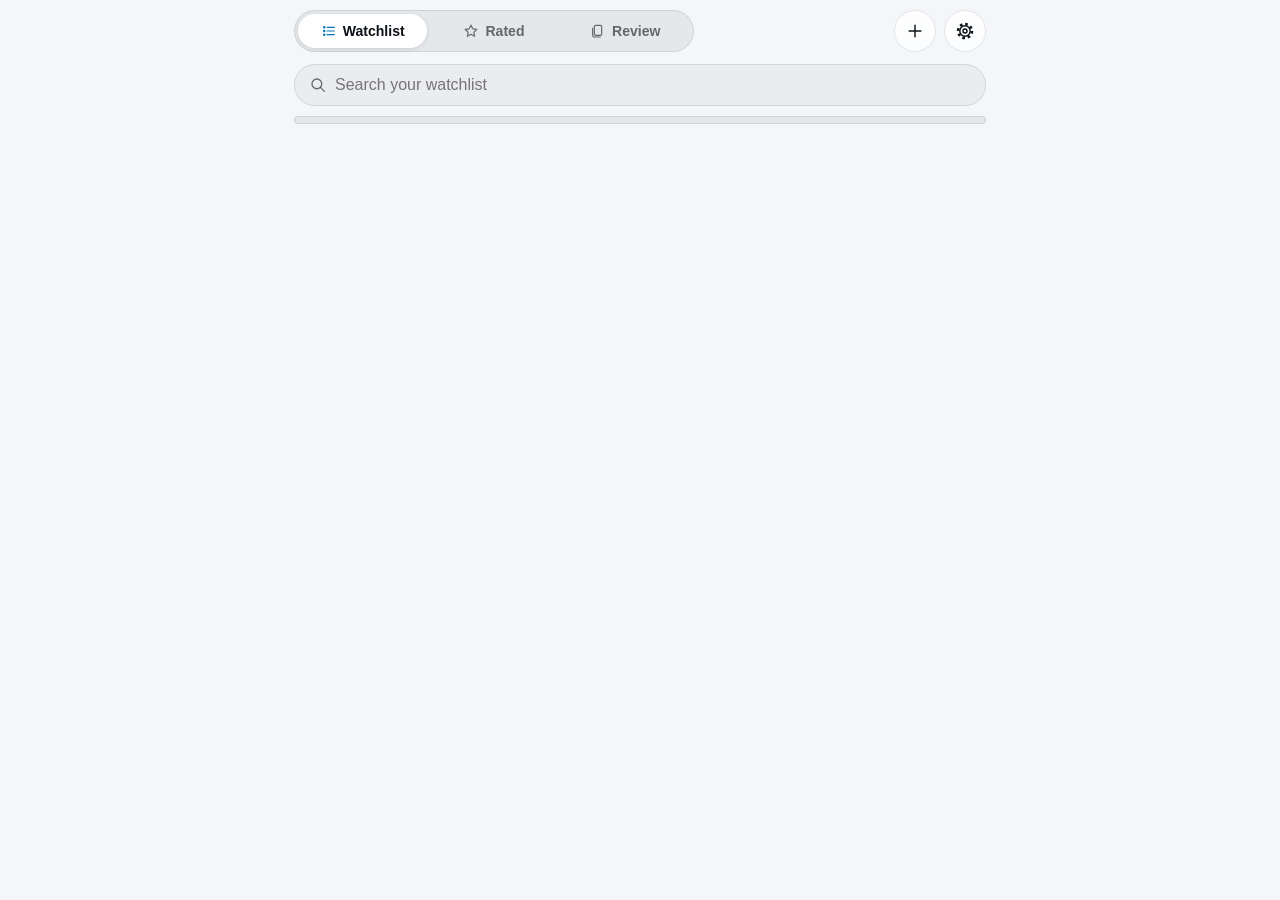
<file: ratings.html>
<!DOCTYPE html>
<!-- Copyright (c) 2026 Paul Constantinides. Licensed under the MIT License; see LICENSE. -->
<!-- The Ratings page is retired: its address opens the app (app.html), so old bookmarks and home-screen icons keep working. Its titles can be brought in from Settings in the app. -->
<html lang="en">
<head>
<meta charset="UTF-8">
<meta name="viewport" content="width=device-width, initial-scale=1.0">
<meta http-equiv="Content-Security-Policy" content="default-src 'none'; img-src 'self'; base-uri 'none'; form-action 'none'">
<meta http-equiv="refresh" content="0; url=app.html">
<meta name="apple-mobile-web-app-capable" content="yes">
<title>Movies</title>
<link rel="apple-touch-icon" href="icons/apple-touch-icon.png">
<link rel="icon" type="image/png" sizes="32x32" href="icons/favicon-32.png">
</head>
<body>
<p><a href="app.html">Open Movies</a></p>
</body>
</html>
</file>
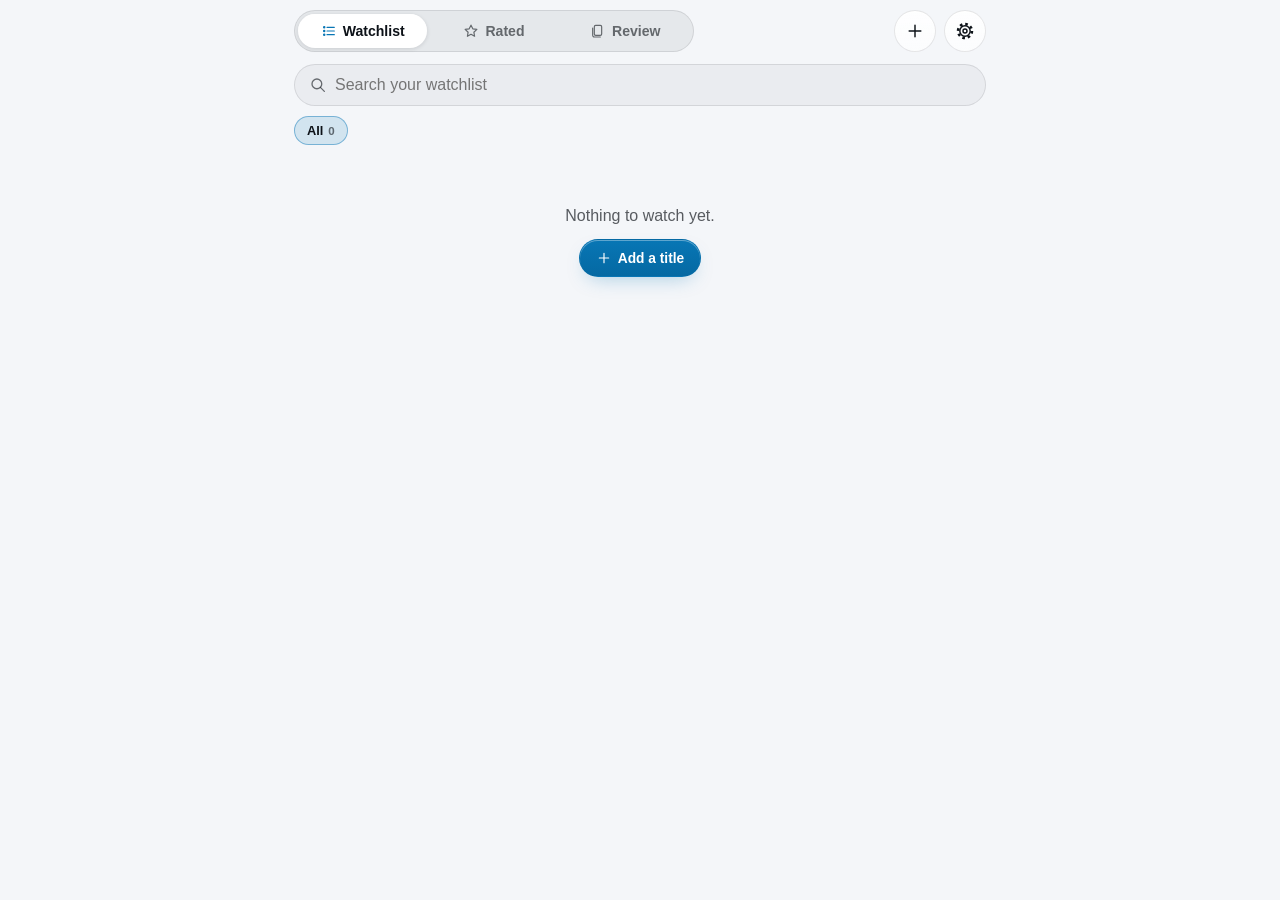
<file: watchlist.html>
<!DOCTYPE html>
<!-- Copyright (c) 2026 Paul Constantinides. Licensed under the MIT License; see LICENSE. -->
<!-- The Watchlist page is retired: its address opens the app (app.html), so old bookmarks and home-screen icons keep working. Its titles can be brought in from Settings in the app. -->
<html lang="en">
<head>
<meta charset="UTF-8">
<meta name="viewport" content="width=device-width, initial-scale=1.0">
<meta http-equiv="Content-Security-Policy" content="default-src 'none'; img-src 'self'; base-uri 'none'; form-action 'none'">
<meta http-equiv="refresh" content="0; url=app.html">
<meta name="apple-mobile-web-app-capable" content="yes">
<title>Movies</title>
<link rel="apple-touch-icon" href="icons/apple-touch-icon.png">
<link rel="icon" type="image/png" sizes="32x32" href="icons/favicon-32.png">
</head>
<body>
<p><a href="app.html">Open Movies</a></p>
</body>
</html>
</file>
<file: base.css>
/* Copyright (c) 2026 Paul Constantinides. Licensed under the MIT License; see LICENSE. */
/* ============================================================================
   BASE STYLES: the design system (tokens, glass, icons, buttons, segmented
   controls, sheets, toast) and review mode
   Monochrome on near-black with one cool accent. Controls are frosted glass:
   a translucent fill, a hairline edge, a soft top highlight and a spring on
   press. Icons come from the SVG sprite in app.html and take currentColor.
   Colours are tokens on :root, so app.css can add a light theme.

   Palettes (Settings → Theme, js/palette.js) set data-palette on
   <html>. A palette sets only the --p-* values below, each in a dark and a
   light version; everything else derives from them. Soft, edge and glow
   tints are mixed from the accent, so no colour is written twice.
   ============================================================================ */

:root {
  color-scheme: dark;

  /* ---- Palette inputs (Basic) ---- */
  --p-accent-dark: #5cd2ff;
  --p-accent-light: #0876b5;
  --p-deep-dark: #1aa7e6;
  --p-deep-light: #0569a3;
  --p-love-dark: #ff6b8b;
  --p-love-light: #e0335a;
  --p-on-accent-dark: #031018;
  --p-on-accent-light: #ffffff;
  --p-bg-dark: #07090c;
  --p-bg-light: #f4f6f9;

  --bg: var(--p-bg-dark);
  --surface: #10141a;
  --ink: #f2f5f8;
  --ink-2: rgba(242, 245, 248, 0.68);
  /* 0.56 keeps small grey text above 4.5:1 on the background */
  --ink-3: rgba(242, 245, 248, 0.56);
  --ink-4: rgba(242, 245, 248, 0.16);

  --glass: rgba(255, 255, 255, 0.07);
  --glass-hi: rgba(255, 255, 255, 0.13);
  --hairline: rgba(255, 255, 255, 0.11);
  --highlight: inset 0 1px 0 rgba(255, 255, 255, 0.10);
  --glass-fill: linear-gradient(180deg, rgba(255, 255, 255, 0.10), rgba(255, 255, 255, 0.04));
  --button-fill: linear-gradient(180deg, rgba(255, 255, 255, 0.09), rgba(255, 255, 255, 0.03));
  --orb: radial-gradient(circle at 50% 25%, rgba(255, 255, 255, 0.16), rgba(255, 255, 255, 0.03) 70%);
  --edge-strong: rgba(255, 255, 255, 0.26);
  --well: rgba(255, 255, 255, 0.04);
  --track: rgba(0, 0, 0, 0.3);
  --sheet-top: #151a22;
  --poster-fallback: linear-gradient(160deg, #1b2330, #0a0d12);
  --error-ink: #ffb4b4;

  --accent: var(--p-accent-dark);
  --accent-deep: var(--p-deep-dark);
  --love: var(--p-love-dark);
  --on-accent: var(--p-on-accent-dark);
  /* Verdict and star colours, the same in every palette */
  --danger: #ef6b6b;
  --star: #e8a33d;

  --radius-sm: 10px;
  --radius-md: 14px;
  --radius-lg: 24px;
  --radius-full: 9999px;
  --spring: cubic-bezier(0.34, 1.56, 0.64, 1);
  --ease: cubic-bezier(0.2, 0.8, 0.2, 1);
  --safe-top: env(safe-area-inset-top, 0px);
  --safe-bottom: env(safe-area-inset-bottom, 0px);
}

/* Tints mixed from the accent. Declared again on .card, which in the light
   theme keeps the dark accent (see app.css) and needs its own tints */
:root,
.card {
  --accent-soft: color-mix(in srgb, var(--accent) 14%, transparent);
  --accent-edge: color-mix(in srgb, var(--accent) 45%, transparent);
  --accent-glow: color-mix(in srgb, var(--accent) 35%, transparent);
  --love-soft: color-mix(in srgb, var(--love) 16%, transparent);
  --love-edge: color-mix(in srgb, var(--love) 50%, transparent);
  --danger-soft: color-mix(in srgb, var(--danger) 14%, transparent);
  --danger-edge: color-mix(in srgb, var(--danger) 50%, transparent);
  /* Primary buttons: the accent's gradient, or a palette's own (--p-fill-art) */
  --fill: var(--p-fill-art, linear-gradient(180deg, var(--accent), var(--accent-deep)));
}

/* ---- Themed surfaces ------------------------------------------------------
   Every palette but Basic colours the whole app, not just the accent: the
   background and its glow, glass, borders, wells, sheets, and selected tabs
   and chips filled with the palette's own gradient. Dark here; app.css has
   the light version, which must set the same tokens. */

:root[data-palette] {
  --bg: var(--p-bg-dark);
  --surface: color-mix(in srgb, var(--accent) 12%, #0e1116);
  --glass: color-mix(in srgb, var(--accent) 14%, rgba(255, 255, 255, 0.03));
  --glass-hi: color-mix(in srgb, var(--accent) 30%, rgba(255, 255, 255, 0.06));
  --hairline: color-mix(in srgb, var(--accent) 34%, transparent);
  --edge-strong: color-mix(in srgb, var(--accent) 60%, transparent);
  --well: color-mix(in srgb, var(--accent) 10%, transparent);
  --track: color-mix(in srgb, var(--accent) 12%, rgba(0, 0, 0, 0.3));
  --sheet-top: color-mix(in srgb, var(--accent) 18%, #10131a);
  --glass-fill: linear-gradient(180deg, color-mix(in srgb, var(--accent) 26%, transparent), color-mix(in srgb, var(--accent) 10%, transparent));
  --button-fill: linear-gradient(180deg, color-mix(in srgb, var(--accent) 22%, transparent), color-mix(in srgb, var(--accent) 8%, transparent));
  --orb: radial-gradient(circle at 50% 25%, color-mix(in srgb, var(--accent) 34%, transparent), color-mix(in srgb, var(--accent) 6%, transparent) 70%);
  --poster-fallback: linear-gradient(160deg, color-mix(in srgb, var(--accent) 30%, #1b2330), color-mix(in srgb, var(--love) 20%, #0a0d12));
  /* The glow behind everything: accent from the top left, love from the bottom right */
  --backdrop:
    radial-gradient(90% 55% at 0% 0%, color-mix(in srgb, var(--accent) 20%, transparent), transparent 70%),
    radial-gradient(80% 55% at 100% 100%, color-mix(in srgb, var(--love) 18%, transparent), transparent 70%);
  /* Grey text a shade stronger, to stay above 4.5:1 on the tinted glow */
  --ink-3: rgba(242, 245, 248, 0.62);
}

:root[data-palette] body {
  /* The glow fades to plain --bg under the toolbar, the colour Safari paints below the page */
  background: linear-gradient(to top, var(--bg), transparent calc(var(--toolbar-room) * 2)), var(--backdrop), var(--bg);
  background-attachment: fixed;
}

/* Chosen tabs, segments and chips take the palette's fill */
:root[data-palette] .segmented [aria-selected="true"],
:root[data-palette] .segmented [aria-checked="true"],
:root[data-palette] .chip[aria-pressed="true"] {
  background: var(--fill);
  border-color: transparent;
  color: var(--on-accent);
}

:root[data-palette] .segmented [aria-selected="true"] .icon,
:root[data-palette] .segmented [aria-checked="true"] .icon,
:root[data-palette] .segmented [aria-selected="true"] .count,
:root[data-palette] .segmented [aria-checked="true"] .count,
:root[data-palette] .chip[aria-pressed="true"] .count {
  color: inherit;
}

:root[data-palette] .group-label,
:root[data-palette] .setting h3,
:root[data-palette] .results-label {
  color: var(--accent);
}

/* ---- Palettes ------------------------------------------------------------
   Original palettes; Desert and Aurora take their cue from the seasonal
   palettes on dopely.top. Each sets accent, deep accent (gradients), love
   (❤️), text on the accent, and the page background, for dark and light. */

:root[data-palette="pastel"] {
  --p-accent-dark: #c4b5fd;
  --p-accent-light: #6f4fd0;
  --p-deep-dark: #a78bfa;
  --p-deep-light: #5a3bb8;
  --p-love-dark: #f9a8d4;
  --p-love-light: #c23a7c;
  --p-on-accent-dark: #1a1033;
  --p-on-accent-light: #ffffff;
  --p-bg-dark: #171228;
  --p-bg-light: #efe9ff;
}

:root[data-palette="metal"] {
  --p-accent-dark: #d9b874;
  --p-accent-light: #76591a;
  --p-deep-dark: #b38f45;
  --p-deep-light: #6b4f12;
  --p-love-dark: #e3a6a0;
  --p-love-light: #a8504a;
  --p-on-accent-dark: #1c1508;
  --p-on-accent-light: #ffffff;
  --p-bg-dark: #16140f;
  --p-bg-light: #ece7da;
}

:root[data-palette="pride"] {
  --p-accent-dark: #b98cff;
  --p-accent-light: #6a36cf;
  --p-deep-dark: #8f5cf5;
  --p-deep-light: #5527b8;
  --p-love-dark: #ff5c8a;
  --p-love-light: #d01f55;
  --p-on-accent-dark: #14062b;
  --p-on-accent-light: #ffffff;
  --p-bg-dark: #130b20;
  --p-bg-light: #f4ecff;
  /* The six-stripe flag as a band along the bottom of primary buttons and
     the chosen mode tab; text stays on the violet, where it reads */
  --p-rainbow: linear-gradient(90deg, #e40303, #ff8c00, #ffed00, #008026, #24408e, #732982);
  --p-fill-art: var(--p-rainbow) bottom / 100% 4px no-repeat, linear-gradient(180deg, var(--accent), var(--accent-deep));
}

:root[data-palette="desert"] {
  --p-accent-dark: #f2a46b;
  --p-accent-light: #a84a17;
  --p-deep-dark: #d9824a;
  --p-deep-light: #873a10;
  --p-love-dark: #ff8a75;
  --p-love-light: #bb3a28;
  --p-on-accent-dark: #1f0f05;
  --p-on-accent-light: #ffffff;
  --p-bg-dark: #1c1109;
  --p-bg-light: #f9eadb;
}

:root[data-palette="aurora"] {
  --p-accent-dark: #5eeac0;
  --p-accent-light: #07724f;
  --p-deep-dark: #2cc79c;
  --p-deep-light: #066a4f;
  --p-love-dark: #c99bff;
  --p-love-light: #8a2fd6;
  --p-on-accent-dark: #04140f;
  --p-on-accent-light: #ffffff;
  --p-bg-dark: #05171a;
  --p-bg-light: #ddf3ed;
}

* {
  box-sizing: border-box;
}

html,
body {
  margin: 0;
  background: var(--bg);
  color: var(--ink);
  font-family: -apple-system, BlinkMacSystemFont, 'SF Pro Text', 'Segoe UI', Roboto, 'Helvetica Neue', sans-serif;
  -webkit-font-smoothing: antialiased;
  /* No pull-to-refresh or rubber-banding fighting the swipes */
  overscroll-behavior: none;
  -webkit-tap-highlight-color: transparent;
}

/* Safari's floating toolbar (iOS 26 on) draws the page beneath itself only
   as far as the page reaches, and a page exactly the height of the space
   above the toolbar (100dvh) ends in a hard edge with empty colour below.
   So the body is the large viewport's height (100lvh), still clipping its
   own overflow; the 100lvh - 100dvh it gains, the strip under the toolbar,
   is --toolbar-room, kept clear of controls and faded into the background.
   Everywhere else lvh = dvh, and --toolbar-room is 0 */
html {
  height: 100%;
}

body {
  height: 100lvh;
  overflow: hidden;
}

:root {
  --toolbar-room: calc(100lvh - 100dvh);
}

button {
  font: inherit;
  color: inherit;
  cursor: pointer;
  /* A long press on a button is a press, not a text selection or a callout */
  -webkit-user-select: none;
  user-select: none;
  -webkit-touch-callout: none;
}

button:focus-visible {
  outline: 2px solid var(--accent);
  outline-offset: 3px;
}

.sprite {
  position: absolute;
  width: 0;
  height: 0;
  overflow: hidden;
}

.icon {
  width: 22px;
  height: 22px;
  flex: none;
  fill: none;
  stroke: currentColor;
  stroke-width: 1.75;
  stroke-linecap: round;
  stroke-linejoin: round;
}

.icon.filled {
  fill: currentColor;
}

.icon.tiny {
  width: 13px;
  height: 13px;
  stroke-width: 2;
}

/* Shared frosted-glass surface */
.category-button,
.icon-button,
.actions,
.toast,
.status,
.tags li {
  background: var(--glass-fill);
  border: 1px solid var(--hairline);
  box-shadow: var(--highlight);
  -webkit-backdrop-filter: blur(18px) saturate(160%);
  backdrop-filter: blur(18px) saturate(160%);
}

.app {
  display: flex;
  flex-direction: column;
  height: 100dvh;
  max-width: 520px;
  margin: 0 auto;
  padding: calc(var(--safe-top) + 10px) 14px calc(var(--safe-bottom) + 12px);
  gap: 12px;
  /* A faint cool bloom behind the card */
  background: radial-gradient(120% 60% at 50% 0%, color-mix(in srgb, var(--accent) 7%, transparent), transparent 70%);
}

/* ---- Top bar ------------------------------------------------------------- */

.topbar {
  display: flex;
  align-items: center;
  gap: 6px;
}

.category-button {
  flex: 1;
  min-width: 0;
  display: flex;
  align-items: center;
  gap: 8px;
  height: 42px;
  padding: 0 10px 0 16px;
  border-radius: var(--radius-full);
  text-align: left;
  transition: background 0.2s var(--ease), border-color 0.2s var(--ease), transform 0.25s var(--spring);
}

.category-text {
  flex: 1;
  min-width: 0;
  display: flex;
  flex-direction: column;
  line-height: 1.15;
}

.category-name {
  font-size: 0.95rem;
  font-weight: 650;
  letter-spacing: -0.01em;
  white-space: nowrap;
  overflow: hidden;
  text-overflow: ellipsis;
}

.category-progress {
  font-size: 0.72rem;
  color: var(--ink-3);
  font-variant-numeric: tabular-nums;
}

.category-button .chevron {
  width: 18px;
  height: 18px;
  color: var(--ink-2);
}

.icon-button {
  flex: none;
  display: grid;
  place-items: center;
  width: 42px;
  height: 42px;
  padding: 0;
  border-radius: var(--radius-full);
  color: var(--ink);
  transition: background 0.2s var(--ease), color 0.2s var(--ease), transform 0.25s var(--spring);
}

.icon-button .icon {
  width: 20px;
  height: 20px;
}

@media (hover: hover) {
  .icon-button:hover,
  .category-button:hover {
    background: var(--glass-hi);
    color: var(--accent);
  }
}

.icon-button:active,
.category-button:active {
  transform: scale(0.94);
}

/* ---- Card ---------------------------------------------------------------- */

.stage {
  position: relative;
  flex: 1;
  min-height: 0;
}

.card {
  position: absolute;
  inset: 0;
  overflow: hidden;
  border-radius: var(--radius-lg);
  background: var(--surface);
  box-shadow: 0 24px 60px -12px rgba(0, 0, 0, 0.7), 0 0 0 1px var(--hairline);
  touch-action: none;
  user-select: none;
  -webkit-user-select: none;
  transition: transform 0.26s var(--ease), opacity 0.26s var(--ease);
  --hint: 0;
}

.card.dragging {
  transition: none;
  cursor: grabbing;
}

.card.fly-up { transform: translateX(130%) rotate(12deg); opacity: 0; }
.card.fly-down { transform: translateX(-130%) rotate(-12deg); opacity: 0; }
.card.fly-skip { transform: translateY(-110%) scale(0.96); opacity: 0; }
.card.fly-back { transform: translateY(110%) scale(0.96); opacity: 0; }
.card.enter { transition: none; transform: scale(0.94); opacity: 0; }

.card.nudge {
  animation: nudge 0.4s var(--spring);
}

@keyframes nudge {
  30% { transform: translateY(-16px); }
  65% { transform: translateY(5px); }
}

.poster {
  position: absolute;
  inset: 0;
  width: 100%;
  height: 100%;
  object-fit: cover;
  pointer-events: none;
}

.poster.placeholder {
  display: flex;
  align-items: center;
  justify-content: center;
  padding: 32px;
  background:
    radial-gradient(90% 60% at 30% 20%, color-mix(in srgb, var(--accent) 16%, transparent), transparent 60%),
    var(--poster-fallback);
  font-size: 1.7rem;
  font-weight: 700;
  letter-spacing: -0.02em;
  text-align: center;
  color: rgba(242, 245, 248, 0.22);
}

.card.loading .poster.placeholder span {
  animation: pulse 1.2s ease-in-out infinite alternate;
}

@keyframes pulse {
  to { opacity: 0.4; }
}

/* Shade the lower part so text reads over any poster */
.card::after {
  content: '';
  position: absolute;
  inset: 30% 0 0;
  background: linear-gradient(to bottom, transparent, rgba(5, 7, 10, 0.6) 35%, rgba(5, 7, 10, 0.95));
  pointer-events: none;
}

/* Swipe stamps, faded in by drag distance */
.stamp {
  position: absolute;
  top: 26px;
  z-index: 3;
  display: flex;
  align-items: center;
  gap: 8px;
  padding: 9px 16px 9px 12px;
  border: 1.5px solid;
  border-radius: var(--radius-full);
  font-size: 1rem;
  font-weight: 750;
  letter-spacing: 0.14em;
  text-transform: uppercase;
  opacity: 0;
  pointer-events: none;
  -webkit-backdrop-filter: blur(12px);
  backdrop-filter: blur(12px);
}

.stamp .icon {
  width: 22px;
  height: 22px;
  stroke-width: 2;
}

.stamp-up {
  left: 20px;
  color: var(--accent);
  border-color: var(--accent-edge);
  background: rgba(10, 30, 42, 0.55);
  box-shadow: 0 0 30px var(--accent-glow);
  transform: rotate(-8deg);
}

.stamp-down {
  right: 20px;
  color: var(--ink);
  border-color: rgba(255, 255, 255, 0.45);
  background: rgba(0, 0, 0, 0.45);
  transform: rotate(8deg);
}

.stamp-skip {
  left: 50%;
  top: 38%;
  color: var(--ink);
  border-color: rgba(255, 255, 255, 0.45);
  background: rgba(0, 0, 0, 0.45);
  transform: translateX(-50%);
}

.card[data-hint="up"] .stamp-up,
.card[data-hint="down"] .stamp-down,
.card[data-hint="skip"] .stamp-skip {
  opacity: var(--hint);
}

.info {
  position: absolute;
  left: 0;
  right: 68px;
  bottom: 0;
  z-index: 2;
  padding: 18px 18px 20px;
}

.card.empty .info,
.card.error .info {
  right: 0;
}

.title {
  margin: 0 0 6px;
  font-size: 1.75rem;
  font-weight: 750;
  line-height: 1.08;
  letter-spacing: -0.025em;
  text-shadow: 0 2px 12px rgba(0, 0, 0, 0.5);
}

.meta,
.people {
  margin: 0 0 3px;
  font-size: 0.85rem;
  color: var(--ink-2);
}

.people {
  color: var(--ink-3);
  white-space: nowrap;
  overflow: hidden;
  text-overflow: ellipsis;
}

/* One line of tags, fading out rather than wrapping */
.tags {
  display: flex;
  gap: 6px;
  margin: 10px 0 0;
  padding: 0;
  list-style: none;
  overflow: hidden;
  -webkit-mask-image: linear-gradient(90deg, #000 82%, transparent);
  mask-image: linear-gradient(90deg, #000 82%, transparent);
}

.tags li {
  flex: none;
  padding: 3px 10px;
  border-radius: var(--radius-full);
  font-size: 0.72rem;
  font-weight: 500;
  color: var(--ink-2);
  letter-spacing: 0.01em;
}

.tags + .people {
  margin-top: 8px;
}

.plot {
  margin: 10px 0 0;
  font-size: 0.86rem;
  line-height: 1.45;
  color: var(--ink-2);
  display: -webkit-box;
  -webkit-line-clamp: 2;
  -webkit-box-orient: vertical;
  overflow: hidden;
}

.review {
  margin: 10px 0 0;
  padding-left: 10px;
  border-left: 2px solid var(--accent-edge);
  font-size: 0.86rem;
  font-style: italic;
  color: var(--ink-2);
}

.status {
  display: inline-flex;
  align-items: center;
  gap: 7px;
  margin: 0 0 10px;
  padding: 5px 12px 5px 9px;
  border-radius: var(--radius-full);
  font-size: 0.76rem;
  font-weight: 600;
}

.status .icon {
  width: 16px;
  height: 16px;
  stroke-width: 2;
}

.status-up .icon,
.status-want .icon {
  color: var(--accent);
}

.status-crowd {
  font-weight: 500;
  color: var(--ink-3);
}

.status-crowd::before {
  content: '·';
  margin-right: 7px;
}

/* Stars */

.stars {
  display: flex;
  gap: 2px;
  margin: 12px 0 0 -6px;
}

.star {
  display: grid;
  place-items: center;
  width: 40px;
  height: 40px;
  padding: 0;
  border: 0;
  background: none;
  color: var(--ink-3);
  transition: transform 0.3s var(--spring), color 0.2s var(--ease);
}

.star .icon {
  width: 27px;
  height: 27px;
  stroke-width: 1.6;
}

.star.on {
  color: var(--accent);
}

.star.on .icon {
  fill: var(--accent);
  filter: drop-shadow(0 0 8px var(--accent-glow));
}

.star:active {
  transform: scale(1.25);
}

/* Side rail: bare icons over the poster, like a reels feed */

.rail {
  position: absolute;
  right: 8px;
  bottom: 22px;
  z-index: 2;
  display: flex;
  flex-direction: column;
  gap: 18px;
}

.rail-button {
  display: flex;
  flex-direction: column;
  align-items: center;
  gap: 5px;
  width: 54px;
  padding: 0;
  border: 0;
  background: none;
  color: var(--ink);
  transition: transform 0.3s var(--spring), color 0.2s var(--ease);
}

.rail-button .icon {
  width: 28px;
  height: 28px;
  filter: drop-shadow(0 2px 6px rgba(0, 0, 0, 0.6));
  transition: fill 0.2s var(--ease);
}

.rail-label {
  font-size: 0.66rem;
  font-weight: 600;
  letter-spacing: 0.02em;
  color: var(--ink-2);
  text-shadow: 0 1px 4px rgba(0, 0, 0, 0.7);
}

.rail-button.on {
  color: var(--accent);
}

.rail-button.on .icon {
  fill: var(--accent-soft);
  filter: drop-shadow(0 0 10px var(--accent-glow));
}

.rail-button.on .rail-label {
  color: var(--accent);
}

.rail-button:active {
  transform: scale(0.86);
}

/* ---- Action dock --------------------------------------------------------- */

.actions {
  align-self: center;
  display: flex;
  align-items: center;
  gap: 10px;
  padding: 8px;
  border-radius: var(--radius-full);
  box-shadow: var(--highlight), 0 16px 40px -10px rgba(0, 0, 0, 0.8);
}

.action {
  position: relative;
  display: grid;
  place-items: center;
  width: 62px;
  height: 62px;
  padding: 0;
  border: 1px solid var(--hairline);
  border-radius: var(--radius-full);
  background: var(--orb);
  box-shadow: var(--highlight), 0 6px 16px -6px rgba(0, 0, 0, 0.6);
  color: var(--ink);
  transition: transform 0.35s var(--spring), box-shadow 0.25s var(--ease), border-color 0.25s var(--ease), color 0.2s var(--ease);
}

.action .icon {
  width: 26px;
  height: 26px;
}

.action.up {
  color: var(--accent);
  border-color: var(--accent-edge);
  background: radial-gradient(circle at 50% 25%, color-mix(in srgb, var(--accent) 32%, transparent), color-mix(in srgb, var(--accent) 6%, transparent) 70%);
  box-shadow: var(--highlight), 0 0 0 0 var(--accent-glow), 0 8px 24px -6px var(--accent-glow);
}

.action.love {
  width: 52px;
  height: 52px;
  color: var(--love);
  border-color: var(--love-edge);
  background: radial-gradient(circle at 50% 25%, var(--love-soft), transparent 75%);
}

.action.love .icon {
  width: 23px;
  height: 23px;
}

.action.minor {
  width: 44px;
  height: 44px;
  border-color: transparent;
  background: transparent;
  box-shadow: none;
  color: var(--ink-2);
}

.action.minor .icon {
  width: 21px;
  height: 21px;
}

@media (hover: hover) {
  .action:hover {
    border-color: var(--edge-strong);
    transform: translateY(-2px);
  }

  .action.up:hover {
    border-color: var(--accent);
    box-shadow: var(--highlight), 0 0 0 6px var(--accent-soft), 0 10px 30px -4px var(--accent-glow);
  }

  .action.minor:hover {
    color: var(--ink);
    background: var(--glass);
  }
}

.action:active {
  transform: scale(0.9);
  transition-duration: 0.1s;
}

/* ---- Toast --------------------------------------------------------------- */

.toast {
  position: fixed;
  left: 50%;
  top: calc(var(--safe-top) + 68px);
  z-index: 10;
  display: flex;
  align-items: center;
  gap: 9px;
  max-width: min(90vw, 460px);
  padding: 10px 18px 10px 14px;
  border-radius: var(--radius-full);
  background: rgba(16, 20, 26, 0.82);
  box-shadow: var(--highlight), 0 12px 32px -8px rgba(0, 0, 0, 0.7);
  /* The bubble is always dark glass, so its text is always light, in either theme */
  color: #f3f6fa;
  font-size: 0.86rem;
  font-weight: 500;
  transform: translate(-50%, -12px) scale(0.96);
  opacity: 0;
  pointer-events: none;
  transition: opacity 0.22s var(--ease), transform 0.35s var(--spring);
}

.toast .icon {
  width: 18px;
  height: 18px;
  color: var(--accent);
}

.toast.show {
  opacity: 1;
  transform: translate(-50%, 0) scale(1);
}

/* ---- Sheets -------------------------------------------------------------- */

.sheet {
  width: 100%;
  max-width: 520px;
  max-height: 86dvh;
  margin: auto auto 0;
  padding: 0;
  border: 1px solid var(--hairline);
  border-bottom: 0;
  border-radius: var(--radius-lg) var(--radius-lg) 0 0;
  background: linear-gradient(180deg, var(--sheet-top), var(--surface) 120px);
  box-shadow: var(--highlight), 0 -20px 60px rgba(0, 0, 0, 0.6);
  color: var(--ink);
  overflow: hidden;
}

.sheet[open] {
  display: flex;
  flex-direction: column;
  animation: rise 0.38s var(--spring);
}

@keyframes rise {
  from { transform: translateY(60px); opacity: 0; }
}

.sheet::backdrop {
  background: rgba(3, 5, 8, 0.6);
  -webkit-backdrop-filter: blur(6px);
  backdrop-filter: blur(6px);
}

/* Grab handle */
.sheet::before {
  content: '';
  align-self: center;
  width: 38px;
  height: 4px;
  margin-top: 8px;
  border-radius: var(--radius-full);
  background: var(--ink-4);
}

.sheet-header {
  flex: none;
  display: flex;
  align-items: center;
  justify-content: space-between;
  gap: 12px;
  padding: 10px 18px 8px;
}

.sheet-header h2 {
  margin: 0;
  font-size: 1.2rem;
  font-weight: 700;
  letter-spacing: -0.02em;
}

.sheet .icon-button {
  width: 34px;
  height: 34px;
}

.sheet .icon-button .icon {
  width: 16px;
  height: 16px;
}

.sheet-body {
  overflow-y: auto;
  padding: 4px 18px calc(var(--safe-bottom) + 24px);
  overscroll-behavior: contain;
}

.sheet-subtitle {
  margin: 0 0 10px;
  color: var(--ink-2);
}

.sheet h3 {
  margin: 20px 0 8px;
  font-size: 0.7rem;
  font-weight: 650;
  text-transform: uppercase;
  letter-spacing: 0.12em;
  color: var(--ink-3);
}

.hint {
  margin: 8px 0;
  font-size: 0.84rem;
  line-height: 1.45;
  color: var(--ink-2);
}

.key-row {
  display: flex;
  gap: 8px;
}

.key-row input {
  flex: 1;
  min-width: 0;
  padding: 10px 14px;
  border: 1px solid var(--hairline);
  border-radius: var(--radius-full);
  background: var(--well);
  color: var(--ink);
  font: inherit;
  font-size: 16px; /* Keeps iOS from zooming in */
}

.key-row input:focus {
  outline: none;
  border-color: var(--accent-edge);
  box-shadow: 0 0 0 4px var(--accent-soft);
}

/* A failed import or OMDb key stays in the sheet until the next try or the sheet is reopened */
.import-error {
  margin: 8px 0;
  padding: 10px 14px;
  border-radius: var(--radius-sm);
  border: 1px solid rgba(255, 120, 120, 0.45);
  background: rgba(255, 90, 90, 0.12);
  color: var(--error-ink);
  font-size: 0.84rem;
  line-height: 1.45;
}

.import-error[hidden] {
  display: none;
}

.hint a {
  color: var(--ink);
}

textarea {
  width: 100%;
  padding: 12px 14px;
  border: 1px solid var(--hairline);
  border-radius: var(--radius-md);
  background: var(--well);
  color: var(--ink);
  font: inherit;
  font-size: 16px; /* Keeps iOS from zooming in */
  line-height: 1.45;
  resize: vertical;
  transition: border-color 0.2s var(--ease), box-shadow 0.2s var(--ease);
}

textarea:focus {
  outline: none;
  border-color: var(--accent-edge);
  box-shadow: 0 0 0 4px var(--accent-soft);
}

.sheet-actions,
.button-row {
  display: flex;
  flex-wrap: wrap;
  gap: 8px;
  margin-top: 12px;
}

.sheet-actions {
  justify-content: flex-end;
}

.button {
  padding: 10px 16px;
  border: 1px solid var(--hairline);
  border-radius: var(--radius-full);
  background: var(--button-fill);
  box-shadow: var(--highlight);
  color: var(--ink);
  font-size: 0.86rem;
  font-weight: 550;
  transition: border-color 0.2s var(--ease), background 0.2s var(--ease), transform 0.3s var(--spring);
}

@media (hover: hover) {
  .button:hover {
    border-color: var(--edge-strong);
    background: var(--glass-hi);
  }
}

.button:active {
  transform: scale(0.95);
}

.button.primary {
  border-color: transparent;
  background: var(--fill);
  box-shadow: inset 0 1px 0 rgba(255, 255, 255, 0.35), 0 8px 20px -8px var(--accent-glow);
  color: var(--on-accent);
  font-weight: 650;
}

.card .button.primary {
  margin-top: 14px;
}

.segmented {
  display: flex;
  gap: 2px;
  padding: 3px;
  border: 1px solid var(--hairline);
  border-radius: var(--radius-full);
  background: var(--track);
}

.segmented button {
  flex: 1;
  display: inline-flex;
  align-items: center;
  justify-content: center;
  gap: 6px;
  padding: 8px 6px;
  border: 0;
  border-radius: var(--radius-full);
  background: transparent;
  font-size: 0.82rem;
  font-weight: 550;
  color: var(--ink-3);
  transition: background 0.2s var(--ease), color 0.2s var(--ease);
}

.segmented .icon {
  width: 16px;
  height: 16px;
}

.segmented [aria-checked="true"],
.segmented [aria-selected="true"] {
  background: var(--glass-hi);
  box-shadow: var(--highlight), 0 2px 8px rgba(0, 0, 0, 0.35);
  color: var(--ink);
}

.segmented [aria-selected="true"] .icon,
.segmented [aria-checked="true"] .icon {
  color: var(--accent);
}

.credits {
  margin: 28px 0 0;
  font-size: 0.74rem;
  line-height: 1.6;
  color: var(--ink-3);
}

.credits a {
  color: var(--ink-2);
  text-decoration-color: var(--ink-4);
}

/* Category list */

.category-option {
  display: grid;
  grid-template-columns: 1fr auto;
  gap: 2px 10px;
  width: 100%;
  margin-bottom: 2px;
  padding: 11px 14px;
  border: 1px solid transparent;
  border-radius: var(--radius-md);
  background: transparent;
  text-align: left;
  color: var(--ink);
  transition: background 0.15s var(--ease);
}

@media (hover: hover) {
  .category-option:hover {
    background: var(--glass);
  }
}

.category-option.current {
  border-color: var(--accent-edge);
  background: var(--accent-soft);
}

.category-option.current .option-name {
  color: var(--accent);
}

.option-name {
  font-weight: 550;
  font-size: 0.94rem;
}

.option-progress {
  font-size: 0.76rem;
  color: var(--ink-3);
  font-variant-numeric: tabular-nums;
}

.option-note {
  grid-column: 1 / -1;
  font-size: 0.78rem;
  color: var(--ink-3);
}

/* Taste */

.lean ul,
.film-list {
  margin: 0;
  padding: 0;
  list-style: none;
}

.lean-label {
  margin: 10px 0 4px;
  font-size: 0.78rem;
  color: var(--ink-2);
}

.lean-row {
  display: grid;
  grid-template-columns: minmax(0, 9rem) 1fr 2.6rem;
  align-items: center;
  gap: 12px;
  padding: 4px 0;
  font-size: 0.88rem;
}

.crowd .lean-row {
  grid-template-columns: 1fr auto;
}

.lean-name {
  overflow: hidden;
  white-space: nowrap;
  text-overflow: ellipsis;
}

.lean-bar {
  height: 6px;
  border-radius: var(--radius-full);
  background: var(--glass);
  overflow: hidden;
}

.lean-fill {
  display: block;
  height: 100%;
  border-radius: inherit;
}

.lean-fill.pos {
  background: linear-gradient(90deg, var(--accent-deep), var(--accent));
  box-shadow: 0 0 10px var(--accent-glow);
}

.lean-fill.neg {
  background: var(--ink-3);
}

.lean-count {
  font-size: 0.78rem;
  text-align: right;
  color: var(--ink-3);
  font-variant-numeric: tabular-nums;
}

.films {
  margin-top: 24px;
}

/* For you */

.lane {
  margin-top: 6px;
}

.lane-note {
  margin: -4px 0 6px;
  font-size: 0.78rem;
  color: var(--ink-3);
}

.film-why {
  font-size: 0.76rem;
  color: var(--ink-3);
  overflow: hidden;
  white-space: nowrap;
  text-overflow: ellipsis;
}

.film-crowd {
  flex: none;
  margin-left: auto;
  padding-left: 8px;
  font-size: 0.74rem;
  color: var(--ink-3);
  font-variant-numeric: tabular-nums;
}

.guess-detail {
  margin: -2px 0 8px;
  font-size: 0.78rem;
  color: var(--ink-3);
}

.guesses .lean-row {
  grid-template-columns: 1fr auto;
}

.film-list {
  margin-top: 10px;
}

.film-row {
  display: flex;
  align-items: center;
  gap: 12px;
  width: 100%;
  padding: 6px;
  border: 0;
  border-radius: var(--radius-md);
  background: none;
  text-align: left;
  color: var(--ink);
}

@media (hover: hover) {
  .film-row:hover {
    background: var(--glass);
  }
}

.film-row img,
.film-row .thumb {
  flex: none;
  width: 36px;
  height: 52px;
  border-radius: 6px;
  object-fit: cover;
  background: var(--glass-hi);
  box-shadow: 0 0 0 1px var(--hairline);
}

.film-text {
  display: flex;
  flex-direction: column;
  gap: 3px;
  min-width: 0;
}

.film-title {
  font-size: 0.9rem;
  overflow: hidden;
  white-space: nowrap;
  text-overflow: ellipsis;
}

.film-meta {
  display: flex;
  gap: 2px;
  color: var(--accent);
}

/* Reduced motion: every transition and animation on every page that uses
   this stylesheet, rather than a list that falls out of date */
@media (prefers-reduced-motion: reduce) {
  *,
  *::before,
  *::after {
    transition-duration: 0.01ms !important;
    animation-duration: 0.01ms !important;
    animation-iteration-count: 1 !important;
  }
}

/* ---- Top picks: Want and Not interested beside each pick ------------------ */
.film-list li.with-actions {
  display: flex;
  align-items: center;
  gap: 4px;
}

.film-list li.with-actions .film-row {
  flex: 1;
  min-width: 0;
}

.pick-actions {
  display: flex;
  gap: 4px;
}

.pick-action {
  display: grid;
  place-items: center;
  width: 38px;
  height: 38px;
  padding: 0;
  border: 1px solid var(--hairline);
  border-radius: var(--radius-full);
  background: var(--button-fill);
  color: var(--ink-2);
}

.pick-action .icon {
  width: 18px;
  height: 18px;
}

.pick-action:active {
  transform: scale(0.9);
}

/* The reasons matter more than the crowd figure where space is short */
.film-list li.with-actions .film-crowd {
  display: none;
}

/* ---- Save banner (js/save-banner.js): stays while changes can't be saved -- */
.save-banner {
  position: fixed;
  left: 12px;
  right: 12px;
  bottom: calc(env(safe-area-inset-bottom, 0px) + 12px);
  z-index: 1000;
  display: flex;
  align-items: center;
  gap: 12px;
  max-width: 560px;
  margin: 0 auto;
  padding: 12px 12px 12px 16px;
  border-radius: 14px;
  background: #7a1c1c;
  color: #fff;
  box-shadow: 0 12px 32px -8px rgba(0, 0, 0, 0.6);
  font-size: 0.86rem;
  line-height: 1.35;
}

.save-banner[hidden] {
  display: none;
}

.save-banner button {
  flex: none;
  padding: 8px 14px;
  border: 1px solid rgba(255, 255, 255, 0.5);
  border-radius: 999px;
  background: transparent;
  color: #fff;
  font: inherit;
  font-weight: 600;
}

/* A finished list: dimmed with a check, still tappable to revisit its skips */
.category-option.finished .option-name,
.category-option.finished .option-progress {
  color: var(--ink-3);
}

.category-option.finished .option-name {
  display: inline-flex;
  align-items: center;
  gap: 6px;
}

.category-option.finished .option-name .icon {
  color: var(--accent);
  stroke-width: 2.6;
}

.card.empty .info .button + .button {
  margin-top: 10px;
}

/* ---- Search field (list search, title search in Choose a list) --------- */
.search-field {
  display: flex;
  align-items: center;
  gap: 8px;
  padding: 0 14px;
  border: 1px solid var(--hairline);
  border-radius: var(--radius-full);
  background: var(--well);
  color: var(--ink-3);
  transition: border-color 0.2s var(--ease), box-shadow 0.2s var(--ease);
}

.search-field:focus-within {
  border-color: var(--accent-edge);
  box-shadow: 0 0 0 4px var(--accent-soft);
}

.search-field .icon {
  width: 18px;
  height: 18px;
}

.search-field input {
  flex: 1;
  min-width: 0;
  padding: 11px 0;
  border: 0;
  background: transparent;
  color: var(--ink);
  font: inherit;
  font-size: 16px; /* Keeps iOS from zooming in */
  outline: none;
}

/* Choose a list: the title search above the lists. The search box stays at
   the top; while searching, the results fill the rest of the sheet and
   scroll on their own */
/* Never squeezed by the lists below it (which would then sit over the box
   and take its taps); while searching, it takes the rest of the sheet */
.sheet-search {
  display: flex;
  flex: none;
  flex-direction: column;
  padding: 0 18px 4px;
}

.sheet-search:has(.film-list:not([hidden])) {
  flex: 1;
  min-height: 0;
}

.sheet-search .search-field {
  flex: none;
}

.sheet-search .film-list {
  flex: 1;
  min-height: 0;
  overflow-y: auto;
  overscroll-behavior: contain;
  margin-top: 8px;
  padding-bottom: calc(var(--safe-bottom) + 16px);
}

/* Sheets you search in (Choose a list, Add a title) fill the screen with the
   search box at the top. The on-screen keyboard only ever covers the bottom,
   so the box never has to move to stay in view, on any phone. Results scroll
   on their own, with room at the end to scroll the last ones above the
   keyboard. */
.sheet.search-sheet {
  height: 100dvh;
  max-height: 100dvh;
  margin: 0 auto;
  padding-top: var(--safe-top);
  border: 0;
  border-radius: 0;
}

.sheet.search-sheet::before {
  display: none;
}

/* Only while there are results to scroll: once one is chosen, the details
   sit right under the search box */
#titleSearchResults:has(.film-row),
#addResults:has(.result) {
  padding-bottom: 45dvh;
}

.sheet-search .hint {
  padding: 10px 6px;
}

.results-label {
  margin: 10px 6px 4px;
  font-size: 0.72rem;
  font-weight: 650;
  letter-spacing: 0.08em;
  text-transform: uppercase;
  color: var(--ink-3);
}
</file>
<file: app.css>
/* Copyright (c) 2026 Paul Constantinides. Licensed under the MIT License; see LICENSE. */
/* ============================================================================
   COMBINED PAGE (app.html)
   Builds on base.css, which supplies the design system (tokens, glass,
   icons, buttons, segmented controls, sheets, toast) and review mode. This
   adds a light theme, the page shell with the mode switch, watchlist mode,
   and the add and title sheets.
   ============================================================================ */

/* Light theme: the same design with light glass. js/palette.js sets
   data-scheme on <html> from Settings → Appearance (Auto follows the device) */
:root[data-scheme="light"] {
  color-scheme: light;
  --bg: var(--p-bg-light);
  --surface: #ffffff;
  --ink: #0d1218;
  --ink-2: rgba(13, 18, 24, 0.68);
  /* 0.6 keeps small grey text above 4.5:1 on the background */
  --ink-3: rgba(13, 18, 24, 0.6);
  --ink-4: rgba(13, 18, 24, 0.14);

  --glass: rgba(255, 255, 255, 0.72);
  --glass-hi: #ffffff;
  --hairline: rgba(13, 18, 24, 0.10);
  --highlight: inset 0 1px 0 rgba(255, 255, 255, 0.9);
  --glass-fill: linear-gradient(180deg, rgba(255, 255, 255, 0.92), rgba(255, 255, 255, 0.7));
  --button-fill: linear-gradient(180deg, #ffffff, #f3f5f8);
  --orb: radial-gradient(circle at 50% 25%, #ffffff, #eef1f5 70%);
  --edge-strong: rgba(13, 18, 24, 0.22);
  --well: rgba(13, 18, 24, 0.04);
  --track: rgba(13, 18, 24, 0.06);
  --sheet-top: #ffffff;
  --poster-fallback: linear-gradient(160deg, #dde3ea, #c5ced9);
  --error-ink: #b42318;

  --accent: var(--p-accent-light);
  --accent-deep: var(--p-deep-light);
  --love: var(--p-love-light);
  --on-accent: var(--p-on-accent-light);
  --danger: #c93c3c;
  /* Darker gold, so star counts read on white */
  --star: #a86b12;
}

/* The review card always sits on a poster under a dark scrim, so it keeps
   the dark theme's light ink and glass */
:root[data-scheme="light"] .card {
  --ink: #f2f5f8;
  --ink-2: rgba(242, 245, 248, 0.68);
  --ink-3: rgba(242, 245, 248, 0.56);
  --ink-4: rgba(242, 245, 248, 0.16);
  --glass: rgba(255, 255, 255, 0.07);
  --glass-hi: rgba(255, 255, 255, 0.13);
  --hairline: rgba(255, 255, 255, 0.11);
  --highlight: inset 0 1px 0 rgba(255, 255, 255, 0.10);
  --glass-fill: linear-gradient(180deg, rgba(255, 255, 255, 0.10), rgba(255, 255, 255, 0.04));
  --button-fill: linear-gradient(180deg, rgba(255, 255, 255, 0.09), rgba(255, 255, 255, 0.03));
  --track: rgba(0, 0, 0, 0.3);
  --poster-fallback: linear-gradient(160deg, #1b2330, #0a0d12);
  --accent: var(--p-accent-dark);
  --accent-deep: var(--p-deep-dark);
  --love: var(--p-love-dark);
  --on-accent: var(--p-on-accent-dark);
  --danger: #ef6b6b;
  --star: #e8a33d;
  color: var(--ink);
}

:root[data-scheme="light"] .segmented [aria-checked="true"],
:root[data-scheme="light"] .segmented [aria-selected="true"] {
  box-shadow: var(--highlight), 0 1px 4px rgba(13, 18, 24, 0.12);
}

/* Themed surfaces, light: the same tokens as base.css sets for dark */
:root[data-scheme="light"][data-palette] {
  --bg: var(--p-bg-light);
  --surface: color-mix(in srgb, var(--accent) 5%, #ffffff);
  --glass: color-mix(in srgb, var(--accent) 9%, rgba(255, 255, 255, 0.8));
  --glass-hi: #ffffff;
  --hairline: color-mix(in srgb, var(--accent) 30%, transparent);
  --edge-strong: color-mix(in srgb, var(--accent) 55%, transparent);
  --well: color-mix(in srgb, var(--accent) 8%, rgba(255, 255, 255, 0.6));
  --track: color-mix(in srgb, var(--accent) 12%, transparent);
  --sheet-top: color-mix(in srgb, var(--accent) 8%, #ffffff);
  --glass-fill: linear-gradient(180deg, color-mix(in srgb, var(--accent) 10%, #ffffff), color-mix(in srgb, var(--accent) 16%, #ffffff));
  --button-fill: linear-gradient(180deg, #ffffff, color-mix(in srgb, var(--accent) 12%, #ffffff));
  --orb: radial-gradient(circle at 50% 25%, #ffffff, color-mix(in srgb, var(--accent) 16%, #ffffff) 70%);
  --poster-fallback: linear-gradient(160deg, color-mix(in srgb, var(--accent) 25%, #ffffff), color-mix(in srgb, var(--love) 25%, #ffffff));
  --backdrop:
    radial-gradient(90% 55% at 0% 0%, color-mix(in srgb, var(--accent) 14%, transparent), transparent 70%),
    radial-gradient(80% 55% at 100% 100%, color-mix(in srgb, var(--love) 12%, transparent), transparent 70%);
  --ink-3: rgba(13, 18, 24, 0.66);
}

[hidden] {
  display: none !important;
}

/* ---- Shell: the mode switch above whichever mode is showing ---- */

.shell {
  display: flex;
  flex-direction: column;
  height: 100lvh;
  max-width: 720px;
  margin: 0 auto;
}

.modebar {
  display: flex;
  align-items: center;
  gap: 8px;
  padding: calc(var(--safe-top) + 10px) 14px 8px;
}

.mode-switch {
  flex: 1;
  max-width: 400px;
  margin-right: auto;
}

.mode-switch button {
  padding: 9px 8px;
  font-size: 0.88rem;
}

.mode-panel {
  flex: 1;
  min-height: 0;
}

/* Review mode: the ratings layout, fitted under the mode bar. A flex column
   all the way down rather than height: 100%, which WebKit can resolve
   against the wrong box inside a flex item */
.review-panel {
  display: flex;
  flex-direction: column;
}

.mode-panel[hidden] {
  display: none;
}

.review-panel .app {
  flex: 1;
  min-height: 0;
  height: auto;
  width: 100%;
  padding-top: 0;
  /* Never closer than 16px to the bottom edge, home indicator or not */
  padding-bottom: calc(max(16px, calc(var(--safe-bottom) + 8px)) + var(--toolbar-room));
}

/* ---- Watchlist mode ---- */

/* Only the list scrolls. The search, tabs and chips sit above it with no
   background of their own, so a palette's glow runs on unbroken under the
   mode bar (a sticky header painted in --bg showed as a box with an edge),
   and the list fades in under them instead */
.watchlist-panel {
  display: flex;
  flex-direction: column;
  padding: 0 14px;
}

.list-tools {
  flex: none;
  display: flex;
  flex-direction: column;
  gap: 10px;
  padding: 4px 0 6px;
}

.list-tabs button {
  white-space: nowrap;
}

.list-tabs .count {
  margin-left: 2px;
  font-size: 0.72rem;
  font-variant-numeric: tabular-nums;
  color: var(--ink-3);
}

.chips {
  display: flex;
  gap: 6px;
  overflow-x: auto;
  scrollbar-width: none;
  margin: 0 -14px;
  padding: 0 14px;
}

.chips::-webkit-scrollbar {
  display: none;
}

.chip {
  flex: none;
  padding: 6px 12px;
  border: 1px solid var(--hairline);
  border-radius: var(--radius-full);
  background: transparent;
  color: var(--ink-2);
  font-size: 0.8rem;
  font-weight: 550;
  white-space: nowrap;
  transition: background 0.2s var(--ease), color 0.2s var(--ease), border-color 0.2s var(--ease);
}

.chip[aria-pressed="true"] {
  border-color: var(--accent-edge);
  background: var(--accent-soft);
  color: var(--ink);
}

.group-label {
  margin: 18px 4px 8px;
  font-size: 0.72rem;
  font-weight: 650;
  letter-spacing: 0.08em;
  text-transform: uppercase;
  color: var(--ink-3);
}

.title-list {
  flex: 1;
  min-height: 0;
  display: flex;
  flex-direction: column;
  gap: 8px;
  overflow-y: auto;
  overscroll-behavior: contain;
  -webkit-overflow-scrolling: touch;
  margin: 0 -14px;
  padding: 8px 14px calc(var(--safe-bottom) + var(--toolbar-room) + 96px);
  /* Rows fade in under the chips, and out under Safari's toolbar */
  -webkit-mask-image: linear-gradient(180deg, transparent, #000 14px, #000 calc(100% - var(--toolbar-room)), transparent);
  mask-image: linear-gradient(180deg, transparent, #000 14px, #000 calc(100% - var(--toolbar-room)), transparent);
}

.title-list > * {
  flex: none;
}

.title-row {
  display: grid;
  grid-template-columns: 56px 1fr auto;
  align-items: center;
  gap: 12px;
  padding: 8px 10px 8px 8px;
  border: 1px solid var(--hairline);
  border-radius: var(--radius-md);
  background: var(--glass);
  box-shadow: var(--highlight);
}

.row-main {
  border: 0;
  background: none;
  text-align: left;
}

.row-poster {
  border: 0;
}

.row-poster,
.poster-blank {
  display: grid;
  place-items: center;
  width: 56px;
  aspect-ratio: 2 / 3;
  padding: 0;
  overflow: hidden;
  border-radius: var(--radius-sm);
  background: var(--poster-fallback);
  color: var(--ink-3);
}

/* A title with no picture to show: its name, on the poster's shape */
.poster-card {
  padding: 3px;
  color: var(--ink-2);
  font-size: 0.56rem;
  font-weight: 600;
  line-height: 1.15;
  text-align: center;
  overflow-wrap: anywhere;
}

.poster-card span {
  display: -webkit-box;
  overflow: hidden;
  -webkit-box-orient: vertical;
  -webkit-line-clamp: 6;
}

.row-poster .poster-card {
  width: 100%;
  height: 100%;
  border-radius: 0;
  background: none;
}

.chosen .poster-card {
  padding: 6px;
  font-size: 0.72rem;
}

.row-poster img,
.result img,
.chosen img {
  width: 100%;
  height: 100%;
  object-fit: cover;
  display: block;
}

.row-main {
  display: flex;
  flex-direction: column;
  gap: 3px;
  min-width: 0;
  padding: 2px 0;
}

.row-title {
  margin: 0;
  overflow: hidden;
  font-size: 0.98rem;
  font-weight: 650;
  line-height: 1.3;
  white-space: nowrap;
  text-overflow: ellipsis;
  color: var(--ink);
}

.row-meta {
  display: flex;
  align-items: center;
  gap: 5px;
  margin: 0;
  font-size: 0.8rem;
  color: var(--ink-2);
}

.honors {
  position: relative;
  display: flex;
  gap: 6px;
  margin: 6px 0 0;
}

.honors:empty {
  display: none;
}

.honor {
  display: grid;
  place-items: center;
  width: 34px;
  height: 34px;
  padding: 0;
  border: 1px solid var(--hairline);
  border-radius: 50%;
  background: none;
  color: var(--ink-2);
  cursor: pointer;
}

.honor .icon {
  width: 20px;
  height: 20px;
}

.honor.won {
  border-color: color-mix(in srgb, var(--star) 45%, transparent);
  background: color-mix(in srgb, var(--star) 12%, transparent);
  color: var(--star);
}

.honor[aria-expanded="true"] {
  border-color: var(--accent-edge);
  background: var(--accent-soft);
}

.honor-note {
  position: absolute;
  top: calc(100% + 6px);
  left: 0;
  right: 0;
  z-index: 2;
  max-height: 45vh;
  overflow-y: auto;
  padding: 10px 12px;
  border: 1px solid var(--hairline);
  border-radius: 12px;
  background: var(--sheet-top);
  box-shadow: 0 8px 24px rgba(0, 0, 0, 0.18);
  font-size: 0.8rem;
  line-height: 1.35;
  color: var(--ink);
}

.honor-note p {
  margin: 4px 0 0;
  color: var(--ink-2);
}

.row-tags {
  display: flex;
  flex-wrap: wrap;
  gap: 4px;
}

.row-tags:empty {
  display: none;
}

.tag {
  display: inline-flex;
  align-items: center;
  gap: 4px;
  padding: 2px 8px;
  border-radius: var(--radius-full);
  background: var(--track);
  font-size: 0.72rem;
  font-weight: 550;
  color: var(--ink-2);
}

.tag-stars {
  color: var(--star);
  letter-spacing: 0.05em;
}

.row-review {
  display: -webkit-box;
  -webkit-line-clamp: 2;
  -webkit-box-orient: vertical;
  overflow: hidden;
  font-size: 0.8rem;
  font-style: italic;
  color: var(--ink-2);
}

/* ❤️ beside the 👍 / 👎 pair, so a row stays as short as its poster */
.row-thumbs {
  display: grid;
  grid-template-columns: auto auto;
  grid-auto-flow: column;
  grid-template-rows: auto auto;
  align-items: center;
  gap: 6px;
}

.thumb.love {
  grid-row: 1 / span 2;
}

.thumb {
  display: grid;
  place-items: center;
  width: 38px;
  height: 38px;
  padding: 0;
  border: 1px solid var(--hairline);
  border-radius: var(--radius-full);
  background: var(--button-fill);
  color: var(--ink-3);
  transition: color 0.2s var(--ease), background 0.2s var(--ease), transform 0.3s var(--spring);
}

.thumb .icon {
  width: 18px;
  height: 18px;
}

.thumb:active {
  transform: scale(0.9);
}

.thumb.up[aria-pressed="true"] {
  border-color: var(--accent-edge);
  background: var(--accent-soft);
  color: var(--accent);
}

.thumb.love[aria-pressed="true"] {
  border-color: var(--love-edge);
  background: var(--love-soft);
  color: var(--love);
}

.thumb.love[aria-pressed="true"] .icon {
  fill: currentColor;
}

.thumb.down[aria-pressed="true"] {
  border-color: var(--danger-edge);
  background: var(--danger-soft);
  color: var(--danger);
}

@media (hover: hover) {
  .thumb:hover {
    color: var(--ink);
  }

  .chip:hover {
    border-color: var(--edge-strong);
  }
}

.empty {
  display: flex;
  flex-direction: column;
  align-items: center;
  gap: 14px;
  padding: 48px 20px;
  text-align: center;
  color: var(--ink-2);
}

.empty p {
  margin: 0;
}

.button {
  display: inline-flex;
  align-items: center;
  justify-content: center;
  gap: 6px;
}

.button .icon {
  width: 16px;
  height: 16px;
}

.button.danger {
  margin-right: auto;
  color: var(--danger);
}

/* Undo sits above everything, bottom centre */
.undo-bar {
  position: fixed;
  left: 50%;
  bottom: calc(var(--safe-bottom) + 20px);
  z-index: 20;
  display: none;
  align-items: center;
  gap: 14px;
  padding: 8px 8px 8px 18px;
  border: 1px solid var(--hairline);
  border-radius: var(--radius-full);
  background: var(--glass-fill);
  box-shadow: var(--highlight), 0 12px 32px -8px rgba(0, 0, 0, 0.45);
  -webkit-backdrop-filter: blur(18px) saturate(160%);
  backdrop-filter: blur(18px) saturate(160%);
  font-size: 0.86rem;
  transform: translateX(-50%);
  white-space: nowrap;
}

.undo-bar.visible {
  display: flex;
}

.undo-bar button {
  padding: 7px 14px;
  border: 0;
  border-radius: var(--radius-full);
  background: var(--accent-soft);
  color: var(--accent);
  font-weight: 650;
}

/* App icon choice: each option shows its icon */
.icon-choice img {
  width: 20px;
  height: 20px;
  border-radius: 5px;
}

/* ---- A whole list, in review mode ---- */

.list-summary {
  display: flex;
  flex: none;
  flex-wrap: wrap;
  align-items: center;
  gap: 4px 12px;
  margin: 0;
  padding: 0 18px 10px;
  color: var(--ink-2);
  font-size: 0.875rem;
}

.list-tally {
  display: inline-flex;
  align-items: center;
  gap: 4px;
}

.list-rank {
  flex: none;
  width: 26px;
  color: var(--ink-3);
  font-size: 0.8rem;
  font-variant-numeric: tabular-nums;
  text-align: right;
}

.list-row .film-title {
  display: block;
}

.list-status {
  display: inline-flex;
  align-items: center;
  gap: 4px;
  font-size: 0.8rem;
  font-weight: 550;
  color: var(--ink-2);
}

.list-status.none {
  font-weight: 400;
  color: var(--ink-3);
}

.list-status.loved {
  color: var(--love);
}

.list-status.up,
.list-status.want {
  color: var(--accent);
}

.list-status.down {
  color: var(--danger);
}

/* ---- Add and title sheets ---- */

.sheet input[type="text"],
.sheet input[type="url"] {
  width: 100%;
  padding: 11px 14px;
  border: 1px solid var(--hairline);
  border-radius: var(--radius-md);
  background: var(--well);
  color: var(--ink);
  font: inherit;
  font-size: 16px;
  outline: none;
}

.sheet input[type="text"]:focus,
.sheet input[type="url"]:focus {
  border-color: var(--accent-edge);
  box-shadow: 0 0 0 4px var(--accent-soft);
}

.add-pane {
  display: flex;
  flex-direction: column;
  gap: 10px;
  margin-top: 14px;
}

.segmented.compact {
  align-self: flex-start;
}

.segmented.compact button {
  flex: none;
  padding: 6px 14px;
}

.search-results {
  display: flex;
  flex-direction: column;
  gap: 6px;
}

.result {
  display: grid;
  grid-template-columns: 44px 1fr;
  gap: 12px;
  align-items: center;
  padding: 6px;
  border: 1px solid transparent;
  border-radius: var(--radius-md);
  background: var(--well);
  text-align: left;
}

.result > img,
.result .poster-blank {
  width: 44px;
  aspect-ratio: 2 / 3;
  border-radius: 8px;
  object-fit: cover;
}

.result-text {
  display: flex;
  flex-direction: column;
  gap: 2px;
  min-width: 0;
}

.result .tag {
  align-self: flex-start;
  margin-top: 2px;
}

@media (hover: hover) {
  .result:hover {
    border-color: var(--edge-strong);
  }
}

.link-button {
  display: inline-flex;
  align-items: center;
  gap: 4px;
  padding: 4px 0;
  border: 0;
  background: none;
  color: var(--accent);
  font-size: 0.84rem;
  font-weight: 550;
}

.hint.error {
  color: var(--error-ink);
}

.add-options {
  margin-top: 14px;
}

.chosen {
  display: grid;
  grid-template-columns: 72px 1fr;
  gap: 14px;
  align-items: start;
}

.chosen:empty {
  display: none;
}

.chosen > img,
.chosen .poster-blank {
  width: 72px;
  height: auto;
  aspect-ratio: 2 / 3;
  border-radius: var(--radius-sm);
  object-fit: cover;
}

.chosen p {
  margin: 0 0 4px;
}

.chosen .row-title {
  white-space: normal;
}

.chosen .plot {
  margin-top: 6px;
  font-size: 0.84rem;
  line-height: 1.45;
  color: var(--ink-2);
}

/* Tags: each one a chip in a box that looks like a text field, with the
   suggestions over what's below, so nothing moves as you type */
.tag-field {
  position: relative;
  margin-top: 12px;
}

.sheet .platform-field {
  margin-top: 12px;
}

.tag-box {
  display: flex;
  flex-wrap: wrap;
  align-items: center;
  gap: 6px;
  min-height: 46px;
  padding: 7px 10px;
  border: 1px solid var(--hairline);
  border-radius: var(--radius-md);
  background: var(--well);
  cursor: text;
}

.tag-box:focus-within {
  border-color: var(--accent-edge);
  box-shadow: 0 0 0 4px var(--accent-soft);
}

.tag-chip {
  display: inline-flex;
  align-items: center;
  max-width: 100%;
  min-height: 30px;
  padding-left: 11px;
  border: 1px solid var(--accent-edge);
  border-radius: var(--radius-full);
  background: var(--accent-soft);
  color: var(--ink);
  font-size: 0.875rem;
  font-weight: 550;
  cursor: default;
}

/* Not used on any title yet: outlined until it's saved */
.tag-chip.is-new {
  border-style: dashed;
  background: transparent;
}

/* Backspace once to pick the last chip, again to remove it */
.tag-chip.armed {
  border-color: var(--accent);
  box-shadow: 0 0 0 2px var(--accent-edge);
}

.tag-chip-name {
  overflow: hidden;
  white-space: nowrap;
  text-overflow: ellipsis;
}

.tag-remove {
  display: inline-flex;
  flex: none;
  align-items: center;
  justify-content: center;
  width: 30px;
  height: 30px;
  padding: 0;
  border: 0;
  border-radius: var(--radius-full);
  background: none;
  color: var(--ink-2);
  cursor: pointer;
}

.tag-remove:hover {
  color: var(--ink);
}

.tag-remove .icon {
  width: 12px;
  height: 12px;
}

.tag-entry {
  position: relative;
  flex: 1 1 96px;
  min-width: 96px;
}

.tag-entry[hidden] {
  display: none;
}

.sheet .tag-entry input[type="text"] {
  position: relative;
  padding: 4px;
  border: 0;
  border-radius: 0;
  background: transparent;
  box-shadow: none;
}

/* The rest of the top suggestion, drawn just behind what you've typed */
.tag-ghost {
  position: absolute;
  inset: 0;
  overflow: hidden;
  padding: 4px;
  color: var(--ink-3);
  font-size: 16px;
  white-space: pre;
  pointer-events: none;
}

.tag-ghost-typed {
  visibility: hidden;
}

.tag-menu {
  position: absolute;
  z-index: 5;
  top: calc(100% + 6px);
  right: 0;
  left: 0;
  overflow-y: auto;
  max-height: 232px;
  margin: 0;
  padding: 4px;
  border: 1px solid var(--hairline);
  border-radius: var(--radius-md);
  background: var(--surface);
  box-shadow: 0 10px 28px rgba(0, 0, 0, 0.28);
  list-style: none;
}

.tag-menu[hidden] {
  display: none;
}

.tag-done {
  display: none;
}

/* Entering tags on a phone (js/app/tag-input.js): the sheet fits the space
   above the keyboard, with the title at the top, the button at the bottom and
   the suggestions between, so nothing moves or leaves the screen as you type */
.sheet.tag-focus {
  position: fixed;
  inset: var(--visible-top, 0px) 0 auto;
  height: var(--visible-height, 100dvh);
  max-height: none;
  margin: 0 auto;
  padding-top: var(--safe-top);
  border-radius: 0;
}

.sheet.tag-focus::before {
  display: none;
}

.sheet.tag-focus .sheet-body {
  display: flex;
  flex: 1;
  flex-direction: column;
  min-height: 0;
  padding-bottom: 10px;
}

.sheet.tag-focus .add-options {
  display: flex;
  flex: 1;
  flex-direction: column;
  min-height: 0;
  margin-top: 0;
}

.sheet.tag-focus .sheet-body > :not(.chosen, .tag-field, .sheet-actions, .add-options, .add-pane:not([data-pane="search"])),
.sheet.tag-focus .add-options > :not(.chosen, .tag-field, .sheet-actions),
.sheet.tag-focus #titleDelete,
.sheet.tag-focus #titleWeb {
  display: none;
}

.sheet.tag-focus .add-pane {
  flex: none;
  margin-top: 0;
}

.sheet.tag-focus .chosen {
  flex: none;
  grid-template-columns: 44px 1fr;
  gap: 10px;
}

.sheet.tag-focus .chosen > img,
.sheet.tag-focus .chosen .poster-blank {
  width: 44px;
}

.sheet.tag-focus .chosen .plot,
.sheet.tag-focus .chosen .honors {
  display: none;
}

.sheet.tag-focus .tag-field {
  display: flex;
  flex: 1;
  flex-direction: column;
  min-height: 150px;
  margin-top: 10px;
}

.sheet.tag-focus .tag-box {
  flex: none;
  overflow-y: auto;
  max-height: 124px;
}

.sheet.tag-focus .tag-menu {
  position: static;
  flex: 1;
  min-height: 0;
  max-height: none;
  margin-top: 6px;
  box-shadow: none;
}

.sheet.tag-focus .tag-done {
  display: block;
  flex: none;
  padding: 6px 10px;
  border: 0;
  background: none;
  color: var(--accent);
  font: inherit;
  font-weight: 600;
  cursor: pointer;
}

.sheet.tag-focus .sheet-actions {
  flex: none;
  justify-content: flex-end;
  margin-top: 10px;
}

.sheet.tag-focus .add-actions {
  justify-content: space-between;
}

.tag-option {
  display: flex;
  align-items: center;
  gap: 8px;
  min-height: 44px;
  padding: 0 10px;
  border-radius: var(--radius-sm);
  color: var(--ink);
  cursor: pointer;
}

.tag-option[aria-selected="true"] {
  background: var(--accent-soft);
}

.tag-option-name {
  overflow: hidden;
  flex: 1;
  white-space: nowrap;
  text-overflow: ellipsis;
}

.tag-option .count {
  flex: none;
  color: var(--ink-3);
  font-size: 0.8rem;
}

.tag-option.is-new {
  color: var(--accent);
  font-weight: 550;
}

.toggle-row {
  display: flex;
  flex-wrap: wrap;
  gap: 8px;
  margin: 12px 0;
}

.pill {
  display: inline-flex;
  align-items: center;
  gap: 6px;
  padding: 8px 14px;
  border: 1px solid var(--hairline);
  border-radius: var(--radius-full);
  background: var(--button-fill);
  color: var(--ink-2);
  font-size: 0.84rem;
  font-weight: 550;
}

.pill .icon {
  width: 16px;
  height: 16px;
}

/* On your watchlist or not: one bookmark button in the add sheet and a
   title's sheet, filled when the title is on it. Both labels share one grid
   cell, so changing between them never changes the button's size */
.want-button {
  min-height: 38px;
  border-color: var(--accent-edge);
  color: var(--ink);
}

.want-button .icon {
  color: var(--accent);
}

.want-button[data-on="true"] {
  background: var(--accent-soft);
}

.want-button[data-on="true"] .icon {
  fill: currentColor;
}

.want-button .swap {
  display: inline-grid;
}

.want-button .swap > span {
  grid-area: 1 / 1;
}

.want-button[data-on="true"] .when-off,
.want-button:not([data-on="true"]) .when-on {
  visibility: hidden;
}

/* The add sheet: ❤️ 👍 👎 for one you've seen, the bookmark for one to watch */
.add-actions {
  justify-content: space-between;
  align-items: center;
}

.seen-thumbs {
  display: flex;
  gap: 6px;
}

.pill[aria-pressed="true"] {
  border-color: var(--accent-edge);
  background: var(--accent-soft);
  color: var(--ink);
}

.pill[aria-pressed="true"] .icon {
  color: var(--accent);
}

.star-row {
  display: flex;
  gap: 4px;
  margin-bottom: 12px;
}

.star-row button {
  display: grid;
  place-items: center;
  width: 40px;
  height: 40px;
  padding: 0;
  border: 0;
  border-radius: var(--radius-full);
  background: none;
  color: var(--ink-4);
}

.star-row .icon {
  width: 26px;
  height: 26px;
}

.star-row .filled {
  color: var(--star);
}

.star-row .filled .icon {
  fill: currentColor;
}

/* Three modes: icons only where there's room for them beside the names */
@media (max-width: 500px) {
  .mode-switch button .icon {
    display: none;
  }
}

/* ---- Rated: verdict filter, sort, compact rows ---- */

.list-options {
  display: flex;
  align-items: center;
  gap: 8px;
}

.list-options[hidden] {
  display: none;
}

.verdicts {
  flex: 1;
  min-width: 0;
}

.verdicts button {
  gap: 4px;
  padding-inline: 6px;
}

.verdicts .count {
  font-size: 0.72rem;
  font-variant-numeric: tabular-nums;
  color: var(--ink-3);
}

.sort-field {
  flex: none;
  margin-left: auto;
}

.sort-field select {
  max-width: 150px;
  padding: 7px 10px;
  border: 1px solid var(--hairline);
  border-radius: var(--radius-full);
  background: var(--well);
  color: var(--ink);
  font: inherit;
  font-size: 16px; /* Keeps iOS from zooming in */
}

.visually-hidden {
  position: absolute;
  width: 1px;
  height: 1px;
  overflow: hidden;
  clip-path: inset(50%);
  white-space: nowrap;
}

.found-row .found-status {
  align-self: center;
  margin-right: 4px;
  white-space: nowrap;
  cursor: pointer;
}

.list-note {
  margin: 12px 4px 0;
}

.title-list:has(.rated-row) {
  gap: 4px;
}

.title-row.rated-row {
  grid-template-columns: 34px 1fr auto;
  gap: 10px;
  padding: 5px 8px 5px 5px;
}

.rated-row .row-poster {
  width: 34px;
  border-radius: 5px;
}

.rated-row .row-title {
  font-size: 0.92rem;
}

.rated-row .row-meta {
  font-size: 0.75rem;
}

.verdict-badge {
  display: flex;
  flex-direction: column;
  align-items: center;
  justify-content: center;
  gap: 1px;
  min-width: 40px;
  height: 40px;
  padding: 0 4px;
  border: 0;
  border-radius: var(--radius-full);
  background: none;
}

.verdict-badge .icon {
  width: 20px;
  height: 20px;
}

.verdict-badge.up {
  color: var(--accent);
}

.verdict-badge.down {
  color: var(--danger);
}

.verdict-badge.loved {
  color: var(--love);
}

.badge-stars {
  font-size: 0.66rem;
  font-weight: 650;
  color: var(--star);
}


/* ---- Colour theme choice (Settings) ---- */
.palette-choice {
  display: grid;
  grid-template-columns: repeat(3, 1fr);
  gap: 8px;
}

.palette-choice button {
  display: flex;
  flex-direction: column;
  align-items: center;
  gap: 6px;
  padding: 10px 6px;
  border: 1px solid var(--hairline);
  border-radius: var(--radius-md);
  background: var(--well);
  color: var(--ink-2);
  font: inherit;
  font-size: 0.82rem;
  font-weight: 550;
}

.palette-choice [aria-checked="true"] {
  border-color: var(--accent-edge);
  background: var(--accent-soft);
  color: var(--ink);
}

/* Each swatch shows its palette's accent and ❤️ in both themes' shades;
   fixed colours, since the swatches preview palettes not yet chosen */
.swatch {
  width: 100%;
  height: 22px;
  border-radius: 999px;
  box-shadow: inset 0 0 0 1px rgba(127, 127, 127, 0.25);
}

.swatch-basic { background: linear-gradient(90deg, #5cd2ff, #0876b5 60%, #ff6b8b); }
.swatch-pastel { background: linear-gradient(90deg, #c4b5fd, #a78bfa 60%, #f9a8d4); }
.swatch-metal { background: linear-gradient(90deg, #8e8e93, #d9b874 45%, #b38f45 70%, #e3a6a0); }
.swatch-pride { background: linear-gradient(90deg, #e40303, #ff8c00, #ffed00, #008026, #24408e, #732982); }
.swatch-desert { background: linear-gradient(90deg, #f8e2c4, #f2a46b 45%, #a84a17 75%, #ff8a75); }
.swatch-aurora { background: linear-gradient(90deg, #5eeac0, #2cc79c 45%, #4e6bd8 70%, #c99bff); }

/* How many titles each chip stands for */
.chip .count {
  margin-left: 5px;
  font-size: 0.72rem;
  font-variant-numeric: tabular-nums;
  color: var(--ink-3);
}

/* ---- Maintenance (Settings → Run cleanup) ---- */
.cleanup-report {
  margin-top: 10px;
  padding: 10px 12px;
  border: 1px solid var(--hairline);
  border-radius: var(--radius-md);
  background: var(--well);
  font-size: 0.84rem;
  line-height: 1.45;
  color: var(--ink-2);
}

.cleanup-report.problem {
  border-color: var(--danger-edge);
  color: var(--ink);
}

.cleanup-report ul {
  margin: 0;
  padding-left: 18px;
}

/* Add sheet: the search box and type filter stay at the top of the sheet
   while the results scroll under them */
.search-bar {
  position: sticky;
  top: -4px;
  z-index: 2;
  display: flex;
  flex-direction: column;
  gap: 10px;
  margin: 0 -18px;
  padding: 4px 18px 10px;
  background: var(--surface);
}

/* Settings → Include settings, beside Export and Import */
.check-row {
  display: flex;
  align-items: center;
  gap: 10px;
  margin-top: 12px;
  font-size: 0.92rem;
  color: var(--ink);
}

.check-row input {
  width: 20px;
  height: 20px;
  margin: 0;
  accent-color: var(--accent);
}

/* A title's certificate or TV rating, as it's printed on a poster */
.certificate {
  display: inline-block;
  margin-right: 6px;
  padding: 0 5px;
  border: 1px solid currentColor;
  border-radius: 4px;
  font-size: 0.72rem;
  font-weight: 600;
  line-height: 1.4;
  vertical-align: 1px;
  white-space: nowrap;
}

/* Rows off screen skip style, layout and paint. Long lists otherwise make every
   sheet opening and mode switch restyle hundreds of rows. A row is sized by
   this estimate until first seen, then by what the browser remembers of it */
.title-row {
  content-visibility: auto;
  contain-intrinsic-size: auto 102px;
}

.title-row.rated-row {
  contain-intrinsic-size: auto 63px;
}

.list-row-item {
  content-visibility: auto;
  contain-intrinsic-size: auto 64px;
}
</file>
<file: batch-upload.css>
/* Copyright (c) 2026 Paul Constantinides. Licensed under the MIT License; see LICENSE. */
/* Batch upload tool styles */

* {
  box-sizing: border-box;
  margin: 0;
  padding: 0;
}

body {
  font-family: -apple-system, BlinkMacSystemFont, 'Segoe UI', Roboto, 'Helvetica Neue', sans-serif;
  background: #f9f8f6;
  color: #1a1714;
  padding: 20px;
  line-height: 1.5;
  -webkit-font-smoothing: antialiased;
}

.container {
  max-width: 1000px;
  margin: 0 auto;
}

.header {
  margin-bottom: 2rem;
}

.header h1 {
  font-size: 28px;
  font-weight: 600;
  margin-bottom: 8px;
}

.header p {
  color: #666;
  font-size: 15px;
}

.section {
  background: white;
  border-radius: 12px;
  padding: 24px;
  margin-bottom: 1.5rem;
  border: 1px solid #e0ddd8;
}

.section-title {
  font-size: 18px;
  font-weight: 600;
  margin-bottom: 16px;
  display: flex;
  align-items: center;
  gap: 8px;
}

.step-number {
  display: inline-flex;
  align-items: center;
  justify-content: center;
  width: 28px;
  height: 28px;
  background: #1a1714;
  color: white;
  border-radius: 50%;
  font-size: 14px;
  font-weight: 600;
}

.input-group {
  margin-bottom: 16px;
}

.input-group label {
  display: block;
  font-size: 14px;
  font-weight: 500;
  margin-bottom: 8px;
  color: #666;
}

textarea {
  width: 100%;
  min-height: 200px;
  padding: 12px;
  border: 2px solid #ddd;
  border-radius: 8px;
  font-family: inherit;
  font-size: 15px;
  resize: vertical;
}

textarea:focus {
  outline: none;
  border-color: #1a1714;
}

.input-hint {
  font-size: 13px;
  color: #888;
  margin-top: 6px;
}

.options-grid {
  display: grid;
  grid-template-columns: repeat(auto-fit, minmax(200px, 1fr));
  gap: 16px;
  margin-bottom: 16px;
}

.option-field {
  display: flex;
  flex-direction: column;
}

.option-field label {
  font-size: 13px;
  font-weight: 500;
  margin-bottom: 6px;
  color: #666;
}

.option-field select,
.option-field input {
  padding: 10px 12px;
  border: 1px solid #ddd;
  border-radius: 8px;
  font-size: 15px;
  font-family: inherit;
}

.option-field select:focus,
.option-field input:focus {
  outline: none;
  border-color: #888;
}

.btn {
  padding: 12px 24px;
  font-size: 15px;
  font-weight: 600;
  border-radius: 8px;
  border: none;
  cursor: pointer;
  transition: all 0.2s;
}

.btn-primary {
  background: #1a1714;
  color: white;
}

.btn-primary:hover {
  background: #2a2724;
}

.btn-primary:disabled {
  background: #ccc;
  cursor: not-allowed;
}

.btn-secondary {
  background: white;
  color: #1a1714;
  border: 1px solid #ddd;
}

.btn-secondary:hover {
  background: #f5f5f5;
}

.btn:active {
  transform: scale(0.98);
}

.progress-section {
  display: none;
}

.progress-section.visible {
  display: block;
}

.progress-bar-container {
  width: 100%;
  height: 8px;
  background: #e0ddd8;
  border-radius: 4px;
  overflow: hidden;
  margin-bottom: 12px;
}

.progress-bar {
  height: 100%;
  background: #3b6d11;
  transition: width 0.3s ease;
  width: 0%;
}

.progress-text {
  font-size: 14px;
  color: #666;
  margin-bottom: 8px;
}

.log {
  background: #fafafa;
  border: 1px solid #e0ddd8;
  border-radius: 8px;
  padding: 12px;
  max-height: 300px;
  overflow-y: auto;
  font-size: 13px;
  line-height: 1.6;
}

.log-entry {
  padding: 4px 0;
}

.log-entry.success {
  color: #3b6d11;
}

.log-entry.error {
  color: #a32d2d;
}

.log-entry.warning {
  color: #854F0B;
}

.results-section {
  display: none;
}

.results-section.visible {
  display: block;
}

.results-grid {
  display: grid;
  gap: 12px;
}

.result-item {
  display: flex;
  gap: 12px;
  padding: 12px;
  background: #fafafa;
  border: 1px solid #e0ddd8;
  border-radius: 8px;
  align-items: flex-start;
}

.result-poster {
  width: 50px;
  height: 75px;
  object-fit: cover;
  border-radius: 4px;
  background: #ddd;
  flex-shrink: 0;
}

.result-info {
  flex: 1;
  min-width: 0;
}

.result-title {
  font-weight: 600;
  font-size: 14px;
  margin-bottom: 4px;
}

.result-meta {
  font-size: 12px;
  color: #666;
}

.result-actions {
  display: flex;
  gap: 6px;
  flex-shrink: 0;
}

.btn-small {
  padding: 6px 12px;
  font-size: 12px;
  border-radius: 6px;
  border: 1px solid #ddd;
  background: white;
  cursor: pointer;
  transition: all 0.2s;
}

.btn-small:hover {
  background: #f5f5f5;
  border-color: #888;
}

.btn-small.delete {
  color: #a32d2d;
}

.btn-small.delete:hover {
  background: #fcebeb;
  border-color: #f09595;
}

.summary {
  background: #eaf3de;
  border: 1px solid #b8d4b8;
  border-radius: 8px;
  padding: 16px;
  margin-bottom: 16px;
}

.summary-text {
  font-size: 15px;
  font-weight: 500;
  color: #3b6d11;
}

.action-buttons {
  display: flex;
  gap: 12px;
  justify-content: flex-end;
}

.hidden {
  display: none;
}

/* Disambiguation Modal */
.modal {
  display: none;
  position: fixed;
  top: 0;
  left: 0;
  right: 0;
  bottom: 0;
  background: rgba(0, 0, 0, 0.6);
  z-index: 1000;
  align-items: center;
  justify-content: center;
  padding: 20px;
}

.modal.visible {
  display: flex;
}

.modal-content {
  background: white;
  border-radius: 12px;
  padding: 24px;
  max-width: 600px;
  width: 100%;
  max-height: 80vh;
  overflow-y: auto;
}

.modal-header {
  font-size: 18px;
  font-weight: 600;
  margin-bottom: 16px;
}

.modal-options {
  display: grid;
  gap: 10px;
  margin-bottom: 16px;
}

.modal-option {
  display: flex;
  gap: 12px;
  padding: 12px;
  border: 2px solid #e0ddd8;
  border-radius: 8px;
  cursor: pointer;
  transition: all 0.2s;
}

.modal-option:hover {
  border-color: #888;
  background: #fafafa;
}

.modal-option.selected {
  border-color: #3b6d11;
  background: #eaf3de;
}

.modal-option-poster {
  width: 40px;
  height: 60px;
  object-fit: cover;
  border-radius: 4px;
  background: #ddd;
  flex-shrink: 0;
}

.modal-option-info {
  flex: 1;
}

.modal-option-title {
  font-weight: 600;
  font-size: 14px;
  margin-bottom: 2px;
}

.modal-option-meta {
  font-size: 12px;
  color: #666;
}

.modal-footer {
  display: flex;
  gap: 10px;
  justify-content: flex-end;
}

.results-empty {
  text-align: center;
  color: #888;
  padding: 2rem;
}
</file>
